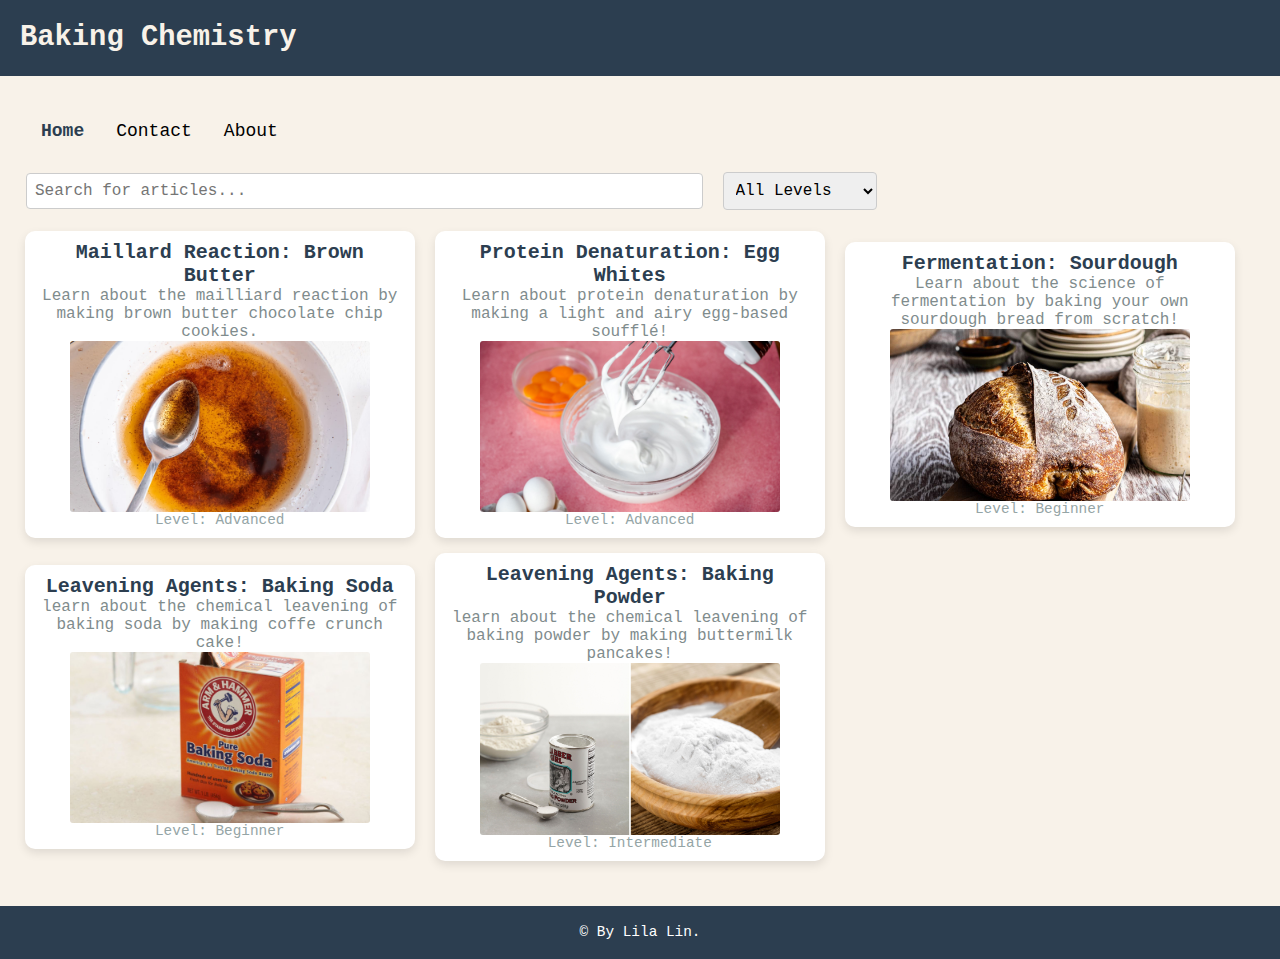
<file: index.html>
<!doctype html>
<html lang="en">
  <head>
    <meta charset="UTF-8" />
    <meta name="viewport" content="width=device-width, initial-scale=1.0" />
    <title>Baking Chemistry Educational Site</title>
    <link rel="stylesheet" href="bakingchem/styles/style.css" />
  </head>
  <body>
    <header>
      <div class="logo">
        <h1>Baking Chemistry</h1>
      </div>
    </header>

    <main>
      <!-- The sidebar -->
      <div class="sidebar">
        <a class="active" href="index.html">Home</a>
        <a href="">Contact</a>
        <a href="bakingchem/about.html">About</a>
      </div>
      <nav>
        <input
          type="text"
          id="search-bar"
          class="search"
          placeholder="Search for articles..."
        />
        <select id="level-filter" class="search">
          <option value="all">All Levels</option>
          <option value="beginner">Beginner</option>
          <option value="intermediate">Intermediate</option>
          <option value="advanced">Advanced</option>
        </select>
      </nav>
      <section class="articles">
        <!-- First Article -->

        <a href="bakingchem/maillard.html">
          <div class="article" data-level="advanced">
            <button class="article-button">
              <h2>Maillard Reaction: Brown Butter</h2>
              <p class="summary">
                Learn about the mailliard reaction by making brown butter
                chocolate chip cookies.
              </p>
              <img
                src="bakingchem/images/brownbutter.jpg"
                alt="baking"
                class="article-image"
              />
              <p class="level">Level: Advanced</p>
            </button>
          </div>
        </a>

        <a href="bakingchem/denature.html">
          <div class="article" data-level="advanced">
            <button class="article-button">
              <h2>Protein Denaturation: Egg Whites</h2>
              <p class="summary">
                Learn about protein denaturation by making a light and airy
                egg-based soufflé!
              </p>
              <img
                src="bakingchem/images/whipped.jpg"
                alt="baking"
                class="article-image"
              />
              <p class="level">Level: Advanced</p>
            </button>
          </div>
        </a>

        <a href="bakingchem/sourdough.html">
          <div class="article" data-level="beginner">
            <button class="article-button">
              <h2>Fermentation: Sourdough</h2>
              <p class="summary">
                Learn about the science of fermentation by baking your own
                sourdough bread from scratch!
              </p>
              <img
                src="bakingchem/images/sourdough.jpg"
                alt="baking"
                class="article-image"
              />
              <p class="level">Level: Beginner</p>
            </button>
          </div>
        </a>
        <!-- Second Article -->
        <a href="bakingchem/leavening.html">
          <div class="article" data-level="beginner">
            <button class="article-button">
              <h2>Leavening Agents: Baking Soda</h2>
              <p class="summary">
                learn about the chemical leavening of baking soda by making
                coffe crunch cake!
              </p>
              <img src="bakingchem/images/soda.jpg" alt="baking" class="article-image" />
              <p class="level">Level: Beginner</p>
            </button>
          </div>
        </a>

        <!-- Third Article -->
        <a href="bakingchem/powder.html">
          <div class="article" data-level="intermediate">
            <button class="article-button">
              <h2>Leavening Agents: Baking Powder</h2>
              <p class="summary">
                learn about the chemical leavening of baking powder by making
                buttermilk pancakes!
              </p>
              <img src="bakingchem/images/powder.jpg" alt="baking" class="article-image" />
              <p class="level">Level: Intermediate</p>
            </button>
          </div>
        </a>
      </section>
    </main>

    <footer>
      <p>&copy; By Lila Lin.</p>
    </footer>

    <script src="scripts/index.js"></script>
  </body>
</html>
</file>
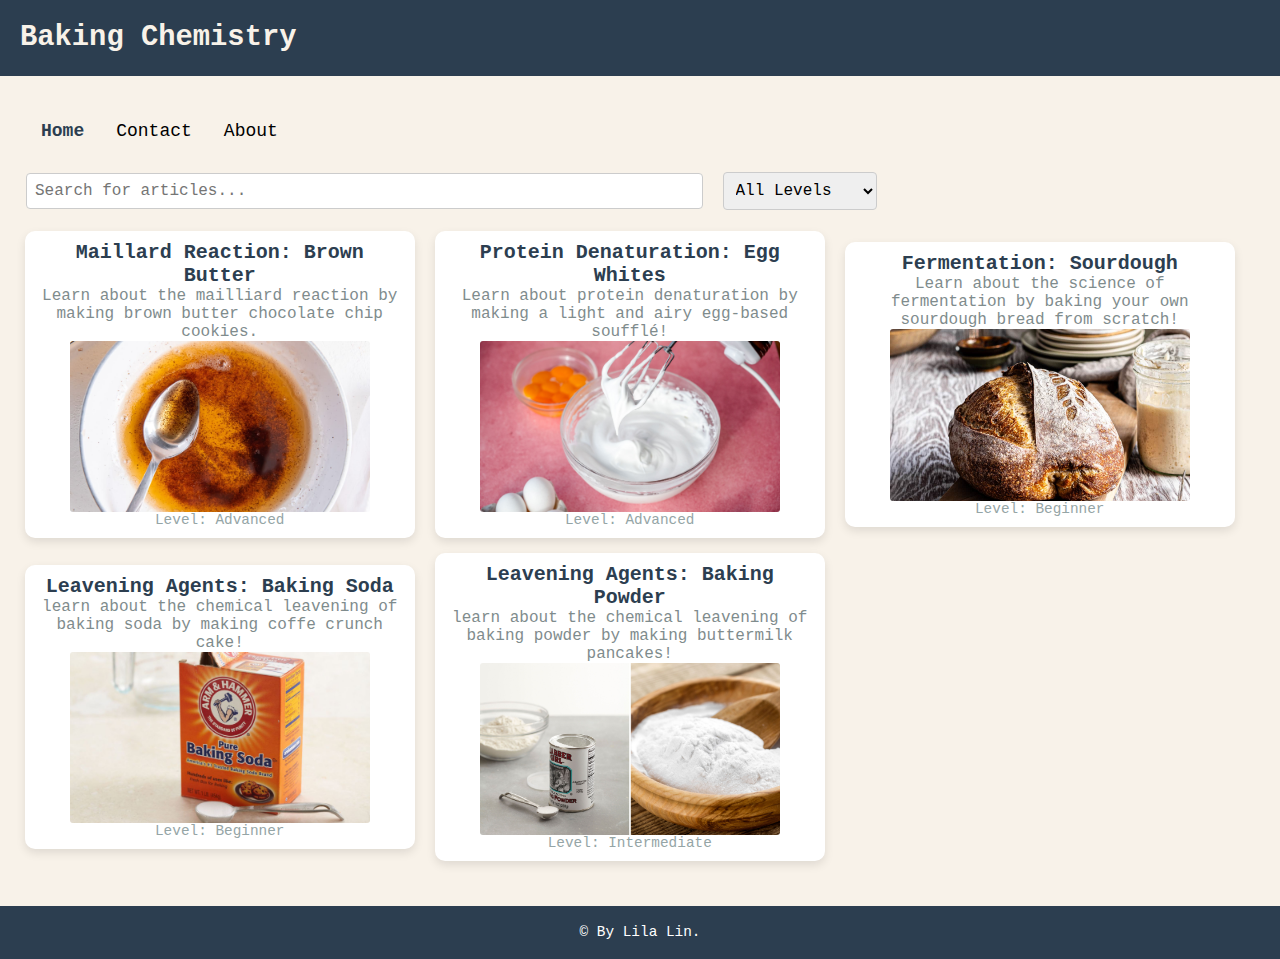
<file: baking chem/index.html>
<!doctype html>
<html lang="en">
  <head>
    <meta charset="UTF-8" />
    <meta name="viewport" content="width=device-width, initial-scale=1.0" />
    <title>Baking Chemistry Educational Site</title>
    <link rel="stylesheet" href="styles/style.css" />
  </head>
  <body>
    <header>
      <div class="logo">
        <h1>Baking Chemistry</h1>
      </div>
    </header>

    <main>
      <!-- The sidebar -->
      <div class="sidebar">
        <a class="active" href="index.html">Home</a>
        <a href="">Contact</a>
        <a href="about.html">About</a>
      </div>
      <nav>
        <input
          type="text"
          id="search-bar"
          class="search"
          placeholder="Search for articles..."
        />
        <select id="level-filter" class="search">
          <option value="all">All Levels</option>
          <option value="beginner">Beginner</option>
          <option value="intermediate">Intermediate</option>
          <option value="advanced">Advanced</option>
        </select>
      </nav>
      <section class="articles">
        <!-- First Article -->

        <a href="maillard.html">
          <div class="article" data-level="advanced">
            <button class="article-button">
              <h2>Maillard Reaction: Brown Butter</h2>
              <p class="summary">
                Learn about the mailliard reaction by making brown butter
                chocolate chip cookies.
              </p>
              <img
                src="images/brownbutter.jpg"
                alt="baking"
                class="article-image"
              />
              <p class="level">Level: Advanced</p>
            </button>
          </div>
        </a>

        <a href="denature.html">
          <div class="article" data-level="advanced">
            <button class="article-button">
              <h2>Protein Denaturation: Egg Whites</h2>
              <p class="summary">
                Learn about protein denaturation by making a light and airy
                egg-based soufflé!
              </p>
              <img
                src="images/whipped.jpg"
                alt="baking"
                class="article-image"
              />
              <p class="level">Level: Advanced</p>
            </button>
          </div>
        </a>

        <a href="sourdough.html">
          <div class="article" data-level="beginner">
            <button class="article-button">
              <h2>Fermentation: Sourdough</h2>
              <p class="summary">
                Learn about the science of fermentation by baking your own
                sourdough bread from scratch!
              </p>
              <img
                src="images/sourdough.jpg"
                alt="baking"
                class="article-image"
              />
              <p class="level">Level: Beginner</p>
            </button>
          </div>
        </a>
        <!-- Second Article -->
        <a href="leavening.html">
          <div class="article" data-level="beginner">
            <button class="article-button">
              <h2>Leavening Agents: Baking Soda</h2>
              <p class="summary">
                learn about the chemical leavening of baking soda by making
                coffe crunch cake!
              </p>
              <img src="images/soda.jpg" alt="baking" class="article-image" />
              <p class="level">Level: Beginner</p>
            </button>
          </div>
        </a>

        <!-- Third Article -->
        <a href="powder.html">
          <div class="article" data-level="intermediate">
            <button class="article-button">
              <h2>Leavening Agents: Baking Powder</h2>
              <p class="summary">
                learn about the chemical leavening of baking powder by making
                buttermilk pancakes!
              </p>
              <img src="images/powder.jpg" alt="baking" class="article-image" />
              <p class="level">Level: Intermediate</p>
            </button>
          </div>
        </a>
      </section>
    </main>

    <footer>
      <p>&copy; By Lila Lin.</p>
    </footer>

    <script src="scripts/index.js"></script>
  </body>
</html>
</file>
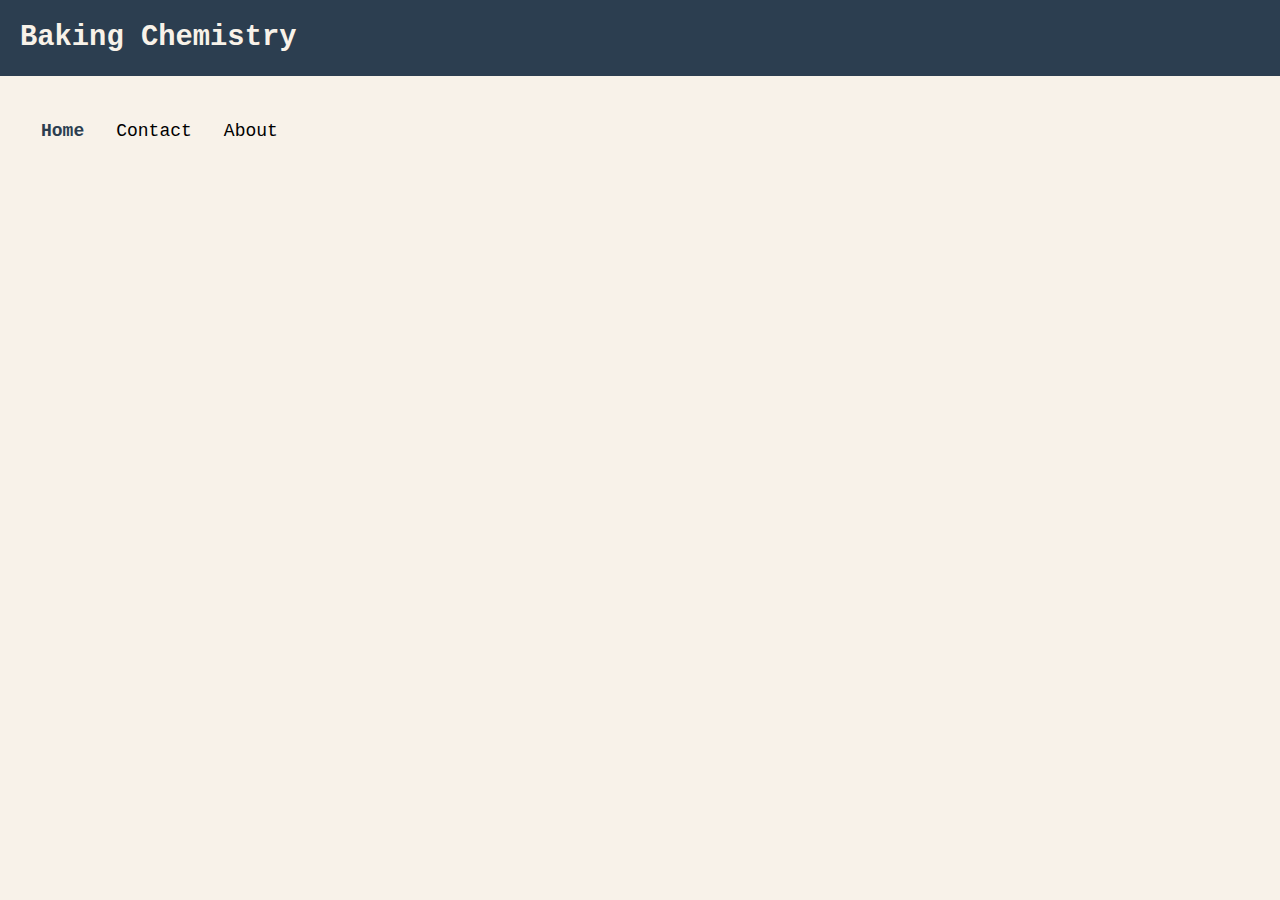
<file: about.html>
<!doctype html>
<html lang="en">
  <head>
    <meta charset="UTF-8" />
    <meta name="viewport" content="width=device-width, initial-scale=1.0" />
    <title>Baking Chemistry Educational Site</title>
    <link rel="stylesheet" href="styles/style.css" />
  </head>
  <body>
    <header>
        <div class="logo">
          <h1>Baking Chemistry</h1>
        </div>
      </header>
  
      <main>
        <!-- The sidebar -->
        <div class="sidebar">
          <a class="active" href="index.html">Home</a>
          <a href="#contact">Contact</a>
          <a href="about.html">About</a>
        </div>
  </body>
</html>
</file>
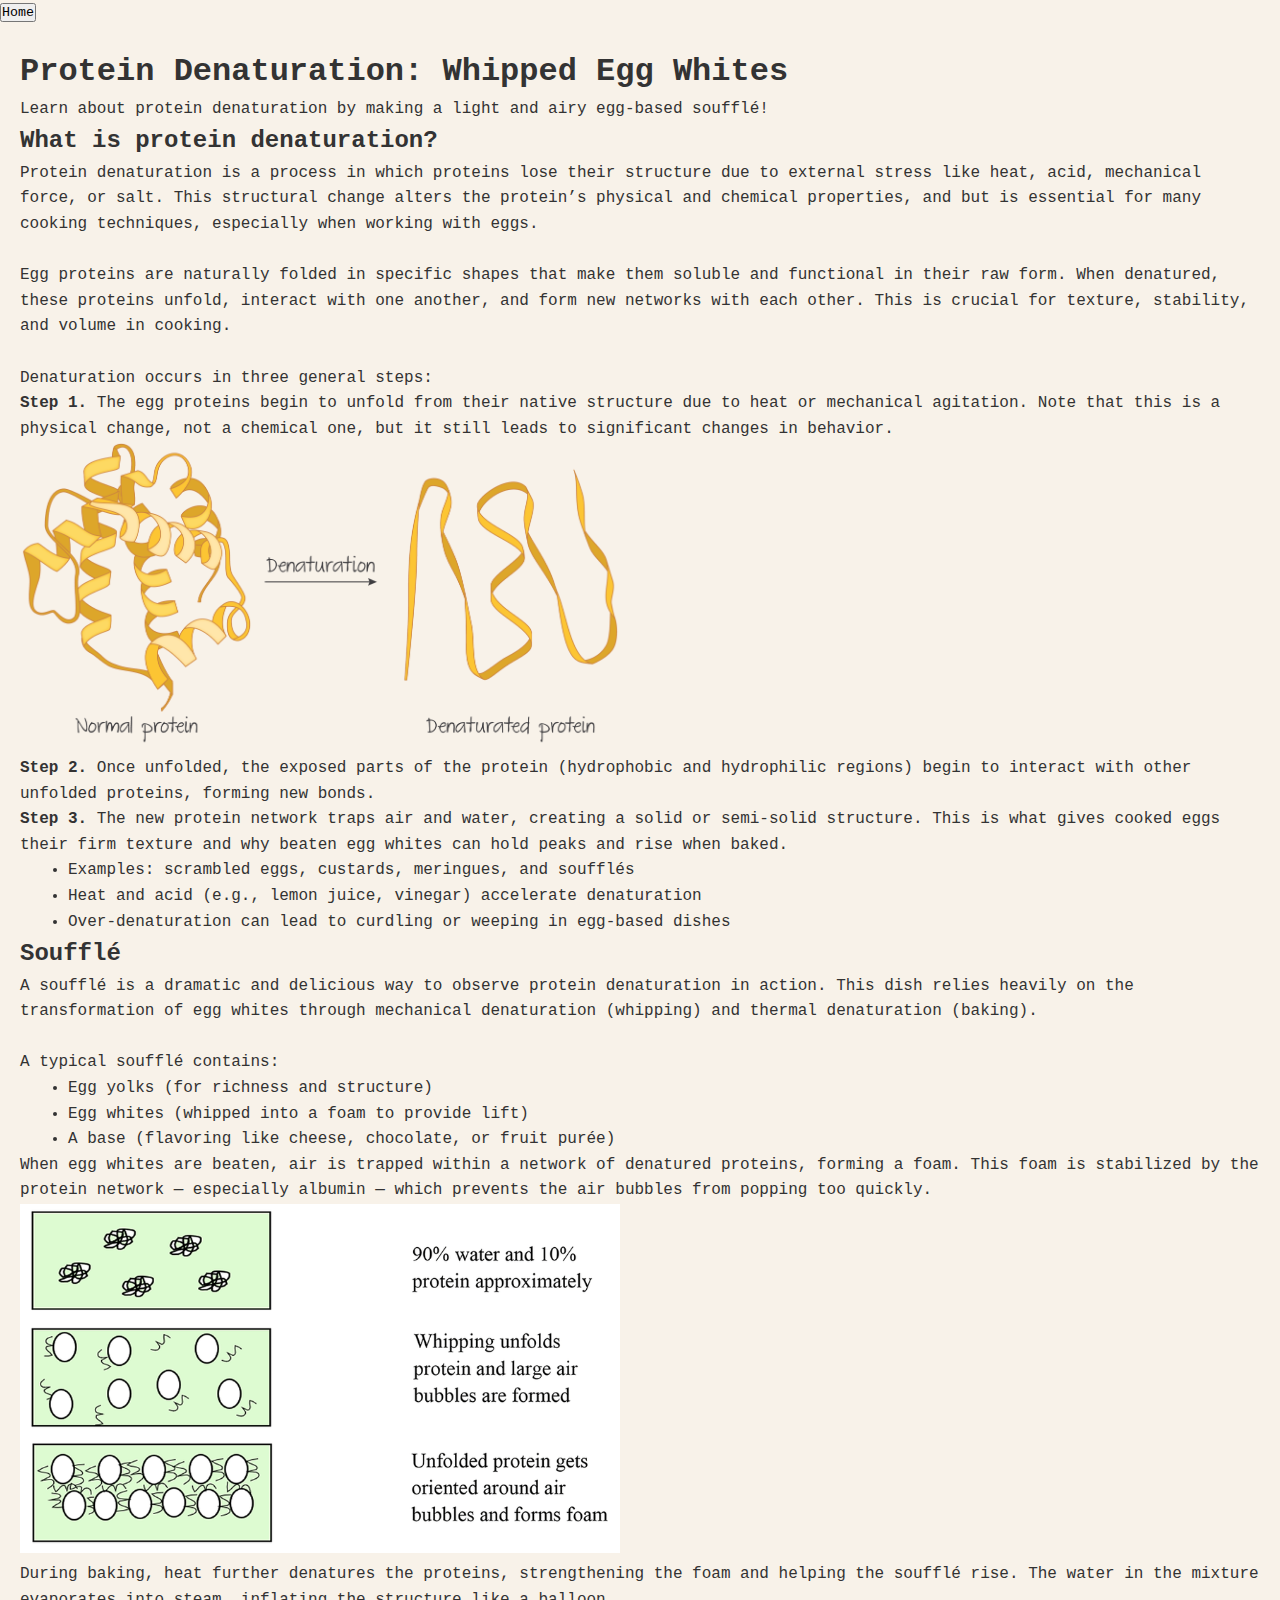
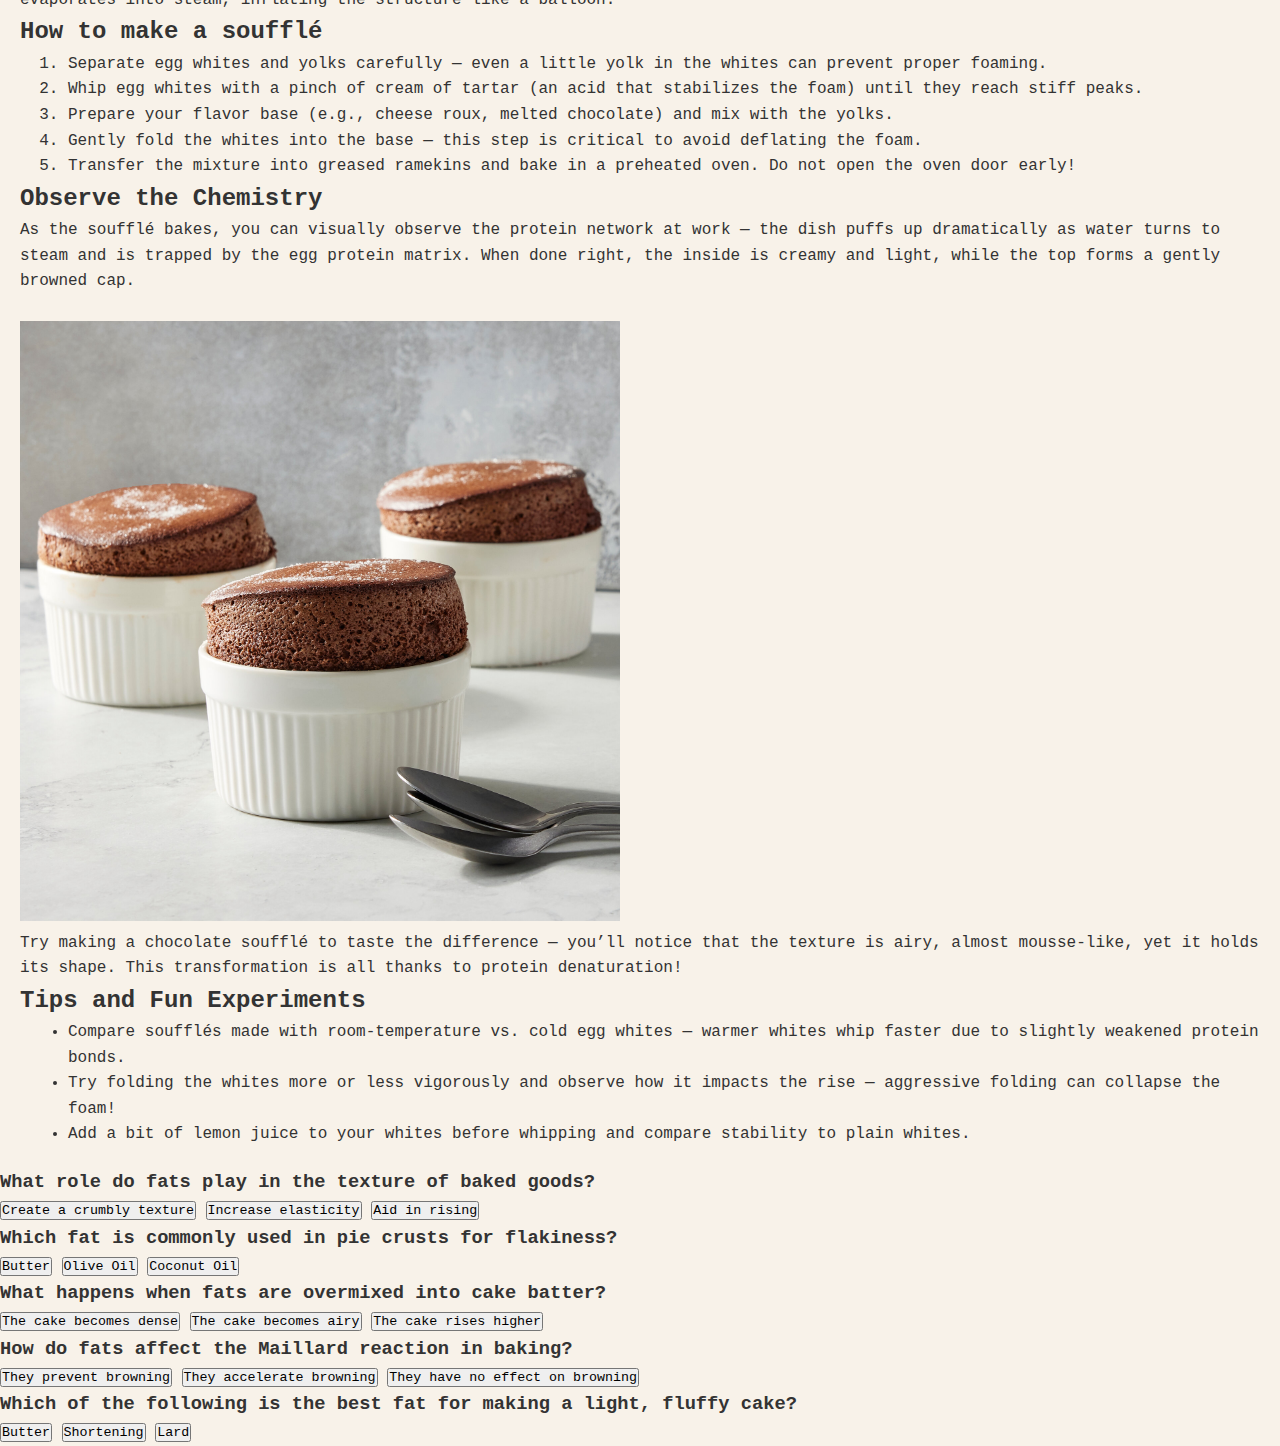
<file: denature.html>
<!doctype html>
<html lang="en">
  <head>
    <meta charset="UTF-8" />
    <meta name="viewport" content="width=device-width, initial-scale=1.0" />
    <title>Interactive Quiz</title>
    <link rel="stylesheet" href="styles/style.css" />
    <script src="scripts/main.js"></script>
  </head>
  <body>
    <div id="sidebar">
      <a href="index.html">
        <button id="home-button">Home</button>
      </a>
    </div>
    <div id="leavening-agents">
        <h1>Protein Denaturation: Whipped Egg Whites</h1>
        <p>
          Learn about protein denaturation by making a light and airy egg-based soufflé!
        </p>
      
        <h2>What is protein denaturation?</h2>
        <p>
          Protein denaturation is a process in which proteins lose their structure due to external stress like heat, acid, mechanical force, or salt. This structural change alters the protein’s physical and chemical properties, and but is essential for many cooking techniques, especially when working with eggs.
          <br /><br />
          Egg proteins are naturally folded in specific shapes that make them soluble and functional in their raw form. When denatured, these proteins unfold, interact with one another, and form new networks with each other. This is crucial for texture, stability, and volume in cooking.
          <br><br>
          Denaturation occurs in three general steps:
          <br /><strong>Step 1.</strong>
          The egg proteins begin to unfold from their native structure due to heat or mechanical agitation. Note that this is a physical change, not a chemical one, but it still leads to significant changes in behavior.
          <br><img src="images/denatured.png" alt="egg protein unfolding" class="article-image" width="600"  />
          <br /><strong>Step 2.</strong>
          Once unfolded, the exposed parts of the protein (hydrophobic and hydrophilic regions) begin to interact with other unfolded proteins, forming new bonds.
          <br /><strong>Step 3.</strong>
          The new protein network traps air and water, creating a solid or semi-solid structure. This is what gives cooked eggs their firm texture and why beaten egg whites can hold peaks and rise when baked.
          <br /><ul>
            <li>Examples: scrambled eggs, custards, meringues, and soufflés</li>
            <li>Heat and acid (e.g., lemon juice, vinegar) accelerate denaturation</li>
            <li>Over-denaturation can lead to curdling or weeping in egg-based dishes</li>
          </ul>
        </p>
     
      
      <div id="background-info">
        <h2>Soufflé</h2>
        <p>
          A soufflé is a dramatic and delicious way to observe protein denaturation in action. This dish relies heavily on the transformation of egg whites through mechanical denaturation (whipping) and thermal denaturation (baking).
          <br /><br />
          A typical soufflé contains:
          <ul>
            <li>Egg yolks (for richness and structure)</li>
            <li>Egg whites (whipped into a foam to provide lift)</li>
            <li>A base (flavoring like cheese, chocolate, or fruit purée)</li>
          </ul>
      
          When egg whites are beaten, air is trapped within a network of denatured proteins, forming a foam. This foam is stabilized by the protein network — especially albumin — which prevents the air bubbles from popping too quickly.
          <br /><img src="images/denature.png" alt="protein aggregation" class="article-image" width="600"/>
          <br />
          During baking, heat further denatures the proteins, strengthening the foam and helping the soufflé rise. The water in the mixture evaporates into steam, inflating the structure like a balloon.
        </p>

        <h2>How to make a soufflé</h2>
        <p>
          <ol type="1">
            <li>Separate egg whites and yolks carefully — even a little yolk in the whites can prevent proper foaming.</li>
            <li>Whip egg whites with a pinch of cream of tartar (an acid that stabilizes the foam) until they reach stiff peaks.</li>
            <li>Prepare your flavor base (e.g., cheese roux, melted chocolate) and mix with the yolks.</li>
            <li>Gently fold the whites into the base — this step is critical to avoid deflating the foam.</li>
            <li>Transfer the mixture into greased ramekins and bake in a preheated oven. Do not open the oven door early!</li>
          </ol>
        </p>
      
        <h2>Observe the Chemistry</h2>
        <p>
          As the soufflé bakes, you can visually observe the protein network at work — the dish puffs up dramatically as water turns to steam and is trapped by the egg protein matrix. When done right, the inside is creamy and light, while the top forms a gently browned cap. 
          <br /><br />
         <img src="images/souffle.jpg" alt="protein aggregation" class="article-image" width="600"/>
          <br>
          Try making a chocolate soufflé to taste the difference — you’ll notice that the texture is airy, almost mousse-like, yet it holds its shape. This transformation is all thanks to protein denaturation!
        </p>
      
        <h2>Tips and Fun Experiments</h2>
        <ul>
          <li>Compare soufflés made with room-temperature vs. cold egg whites — warmer whites whip faster due to slightly weakened protein bonds.</li>
          <li>Try folding the whites more or less vigorously and observe how it impacts the rise — aggressive folding can collapse the foam!</li>
          <li>Add a bit of lemon juice to your whites before whipping and compare stability to plain whites.</li>
        </ul>
      </div>
    </div>
      

    <div id="quiz-container"></div>
    <div id="feedback-container" style="display: none">
      <p id="feedback-text"></p>
    </div>
    <div id="results" style="display: none">
      <p>Your score: <span id="score"></span></p>
      <button id="retry-button">Retry</button>
    </div>

    <!-- Inside your HTML file -->
    <script id="quiz-data" type="application/json">
        [
        {
          "question": "What role do fats play in the texture of baked goods?",
          "options": ["Create a crumbly texture", "Increase elasticity", "Aid in rising"],
          "correctAnswer": "Create a crumbly texture"
        },
        {
          "question": "Which fat is commonly used in pie crusts for flakiness?",
          "options": ["Butter", "Olive Oil", "Coconut Oil"],
          "correctAnswer": "Butter"
        },
        {
          "question": "What happens when fats are overmixed into cake batter?",
          "options": ["The cake becomes dense", "The cake becomes airy", "The cake rises higher"],
          "correctAnswer": "The cake becomes dense"
        },
        {
          "question": "How do fats affect the Maillard reaction in baking?",
          "options": ["They prevent browning", "They accelerate browning", "They have no effect on browning"],
          "correctAnswer": "They accelerate browning"
        },
        {
          "question": "Which of the following is the best fat for making a light, fluffy cake?",
          "options": ["Butter", "Shortening", "Lard"],
          "correctAnswer": "Butter"
        }
      ]
      
    </script>
  </body>
</html>
</file>
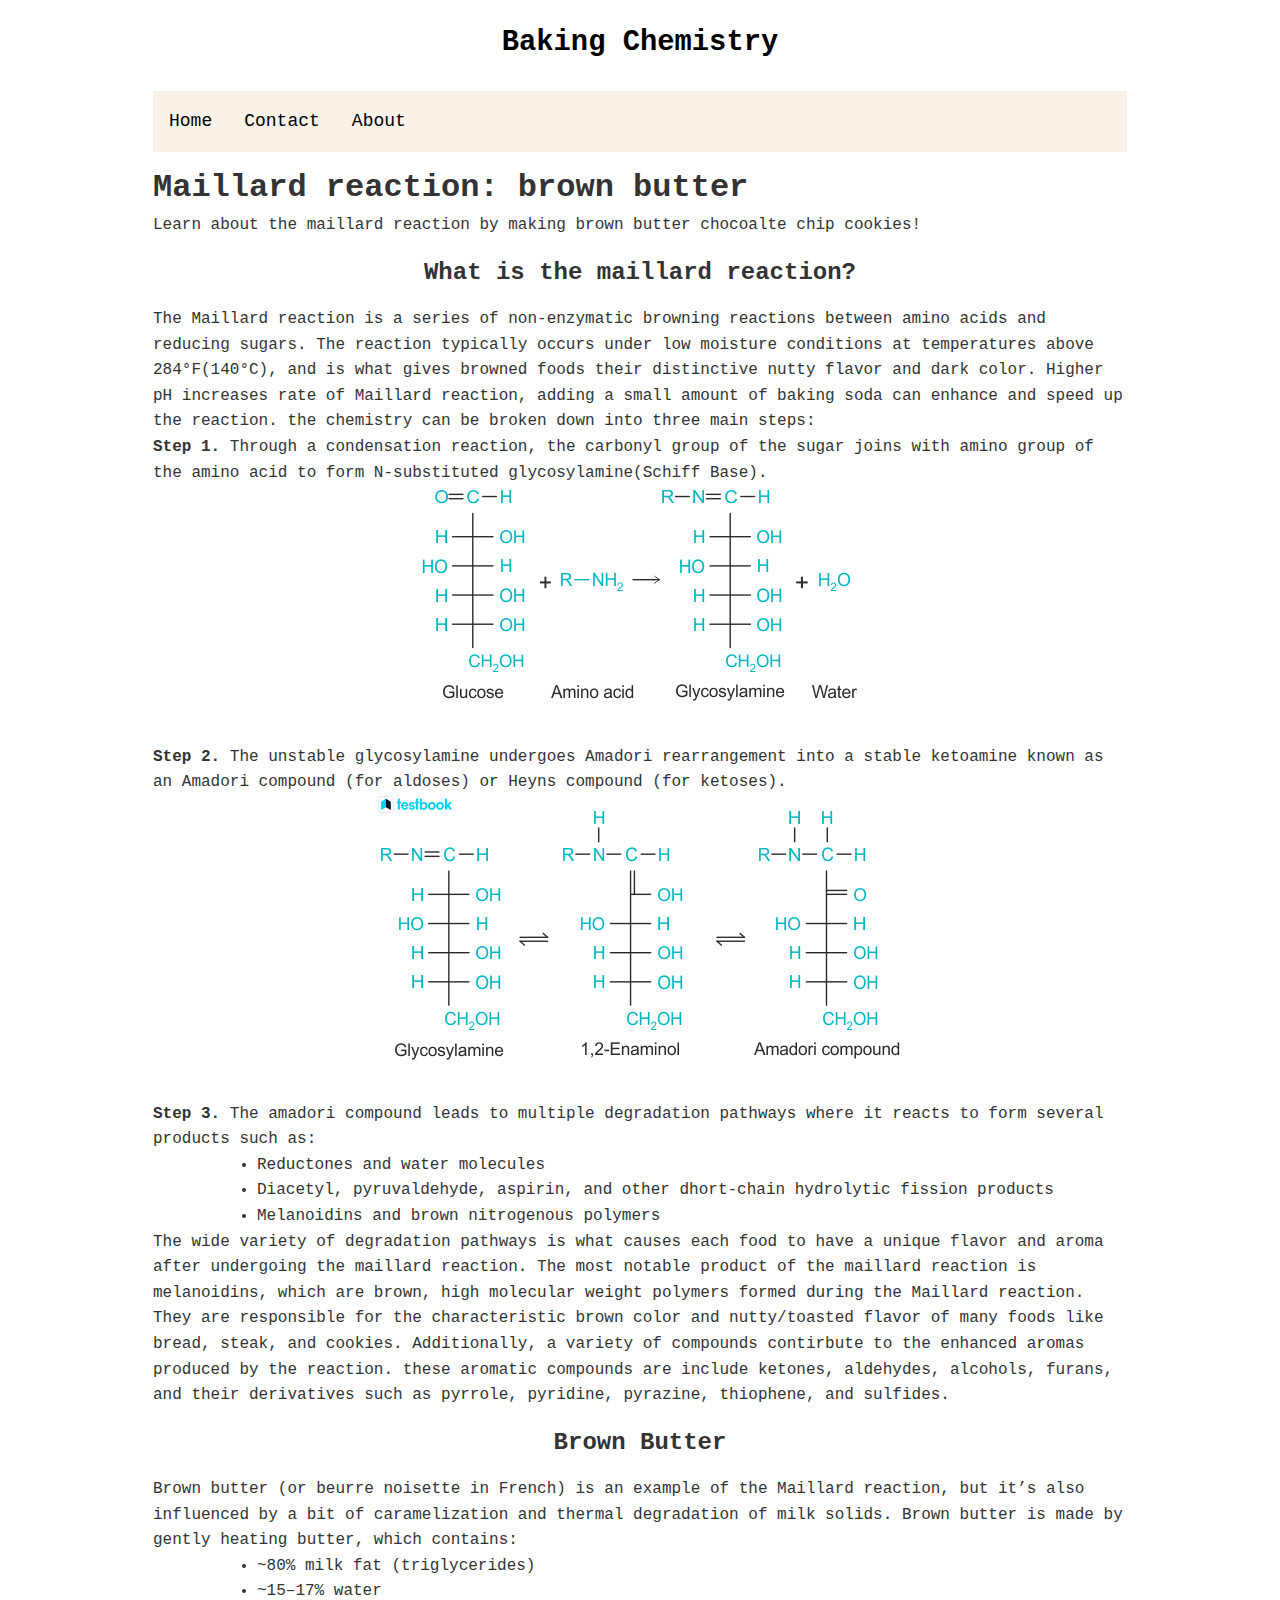
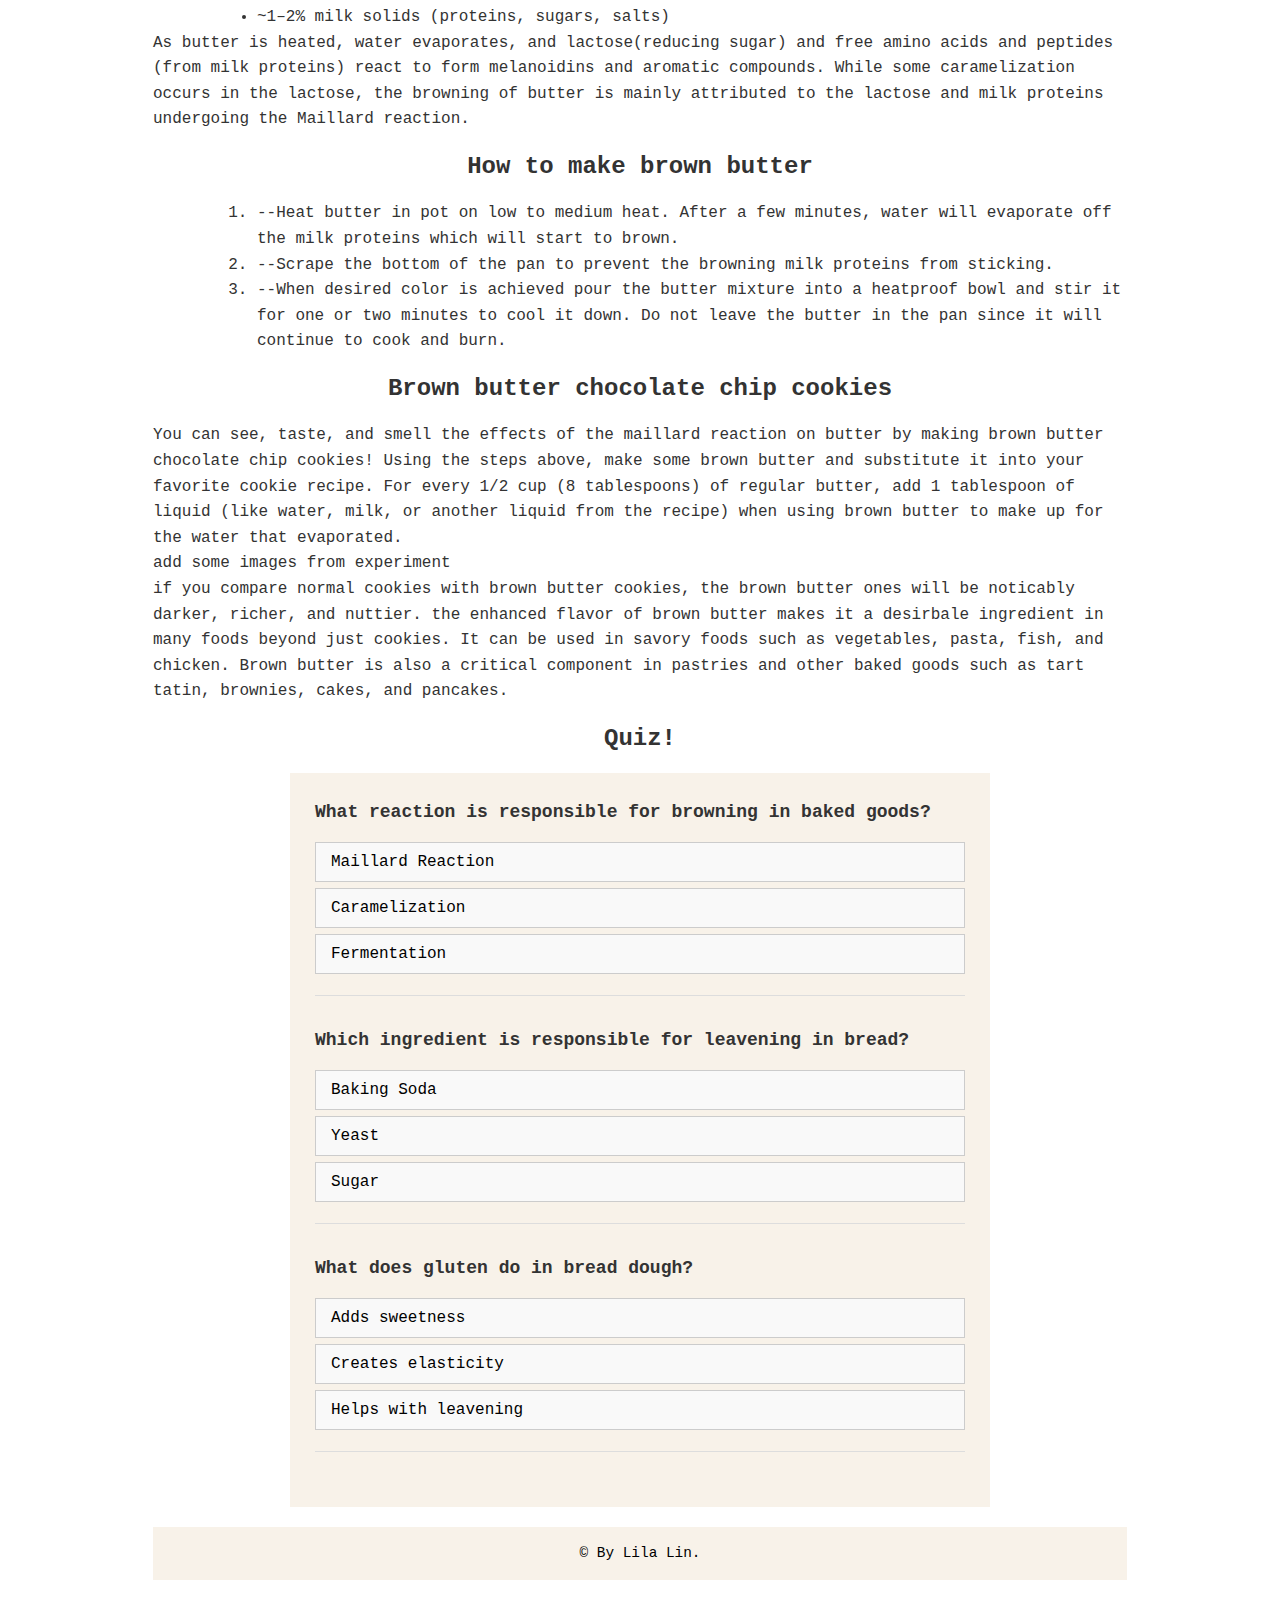
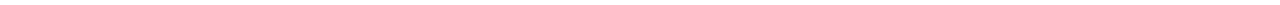
<file: maillard.html>
<!doctype html>
<html lang="en">
  <head>
    <meta charset="UTF-8" />
    <meta name="viewport" content="width=device-width, initial-scale=1.0" />
    <title>Interactive Quiz</title>
    <link rel="stylesheet" href="styles/article.css" />
    <script src="scripts/main.js"></script>
  </head>
  <header>
    <div class="logo">
      <h1>Baking Chemistry</h1>
    </div>
  </header>

  <main>
    <!-- The sidebar -->
    <div class="sidebar">
      <a class="active" href="index.html">Home</a>
      <a href="">Contact</a>
      <a href="about.html">About</a>
    </div>
    <div id="leavening-agents">
      <h1>Maillard reaction: brown butter</h1>
      <p>
        Learn about the maillard reaction by making brown butter chocoalte chip
        cookies!
      </p>
      <h2>What is the maillard reaction?</h2>
      <p>
        The Maillard reaction is a series of non-enzymatic browning reactions
        between amino acids and reducing sugars. The reaction typically occurs
        under low moisture conditions at temperatures above 284°F(140°C), and is
        what gives browned foods their distinctive nutty flavor and dark color. 
        Higher pH increases rate of Maillard reaction, adding a small amount of baking soda can enhance and speed up the reaction.          
        the chemistry can be broken down into three main steps:
        <br /><strong>Step 1.</strong>
      
        Through a condensation reaction, the carbonyl group of the sugar joins
        with amino group of the amino acid to form N-substituted
        glycosylamine(Schiff Base).
    <br>
      <img src="images/condensation.webp" alt="baking" class="article-image" />
      <br>
        <strong>Step 2.</strong>
        The unstable glycosylamine undergoes Amadori rearrangement into a stable
        ketoamine known as an Amadori compound (for aldoses) or Heyns compound
        (for ketoses). 
        <br>
        <img src="images/amadori.webp"alt="baking" class="article-image"/>
    <br>
      <strong>Step 3.</strong> The amadori compound leads to multiple degradation pathways where it reacts to form several products such as:
      <ul>
<li>Reductones and water molecules</li>
<li>Diacetyl, pyruvaldehyde, aspirin, and other dhort-chain hydrolytic fission products</li>
<li>Melanoidins and brown nitrogenous polymers</li>
      </ul> 
The wide variety of degradation pathways is what causes each food to have a unique flavor and aroma after undergoing the maillard reaction.
      The most notable product of the maillard reaction is melanoidins, which are brown, high molecular weight polymers formed during the Maillard reaction. They are responsible for the characteristic brown color and nutty/toasted flavor of many foods like bread, steak, and cookies. 
          Additionally, a variety of compounds contirbute to the enhanced aromas produced by the reaction. these aromatic compounds are include ketones, aldehydes, alcohols, furans, and their derivatives such as pyrrole, pyridine, pyrazine, thiophene, and sulfides. 
 </p>
    

      <h2>Brown Butter</h2>
      <p>Brown butter (or beurre noisette in French) is an example of the Maillard reaction, but it’s also influenced by a bit of caramelization and thermal degradation of milk solids.
        Brown butter is made by gently heating butter, which contains:
        <ul>
<li>~80% milk fat (triglycerides)</li>
<li>~15–17% water</li>
<li>~1–2% milk solids (proteins, sugars, salts)</li>
        </ul>

As butter is heated, water evaporates, and lactose(reducing sugar) and free amino acids and peptides (from milk proteins) react to form melanoidins and aromatic compounds.
 While some caramelization occurs in the lactose, the browning of butter is mainly attributed to the lactose and milk proteins undergoing the Maillard reaction. 
      </p>

      <h2>How to make brown butter</h2>
      <p>
<ol type="1">
<li>--Heat butter in pot on low to medium heat. After a few minutes, water will evaporate off the milk proteins which will start to brown.</li>

<li>--Scrape the bottom of the pan to prevent the browning milk proteins from sticking. </li>


<li>--When desired color is achieved pour the butter mixture into a heatproof bowl and stir it for one or two minutes to cool it down. Do not leave the butter in the pan since it will continue to cook and burn.</li>

</ol >
<h2>Brown butter chocolate chip cookies</h2>   
You can see, taste, and smell the effects of the maillard reaction on butter by making brown butter chocolate chip cookies!
Using the steps above, make some brown butter and substitute it into your favorite cookie recipe. For every 1/2 cup (8 tablespoons) of regular butter, add 1 tablespoon of liquid (like water, milk, or another liquid from the recipe) when using brown butter to make up for the water that evaporated. 
<br>
add some images from experiment
<br>
if you compare normal cookies with brown butter cookies, the brown butter ones will be noticably darker, richer, and nuttier. the enhanced flavor of brown butter makes it a desirbale ingredient in many foods beyond just cookies. It can be used in savory foods such as  vegetables, pasta, fish, and chicken. Brown butter is also a critical component in pastries and other baked goods such as tart tatin, brownies, cakes, and pancakes. 
 </p>
</div>
    <div id="quiz">
      <h2>Quiz!</h2>
    </div>

    <div id="quiz-container"></div>
    <div id="feedback-container" style="display: none">
      <p id="feedback-text"></p>
    </div>
    <div id="results" style="display: none">
      <p>Your score: <span id="score"></span></p>
      <button id="retry-button">Retry</button>
    </div>

    <!-- Inside your HTML file -->
    <script id="quiz-data" type="application/json">
      [
        {
          "question": "What reaction is responsible for browning in baked goods?",
          "options": ["Maillard Reaction", "Caramelization", "Fermentation"],
          "correctAnswer": "Maillard Reaction"
        },
        {
          "question": "Which ingredient is responsible for leavening in bread?",
          "options": ["Baking Soda", "Yeast", "Sugar"],
          "correctAnswer": "Yeast"
        },
        {
          "question": "What does gluten do in bread dough?",
          "options": [
            "Adds sweetness",
            "Creates elasticity",
            "Helps with leavening"
          ],
          "correctAnswer": "Creates elasticity"
        }
      ]
    </script>
  </body>
  <footer>
    <p>&copy; By Lila Lin.</p>
  </footer>

</html>
</file>
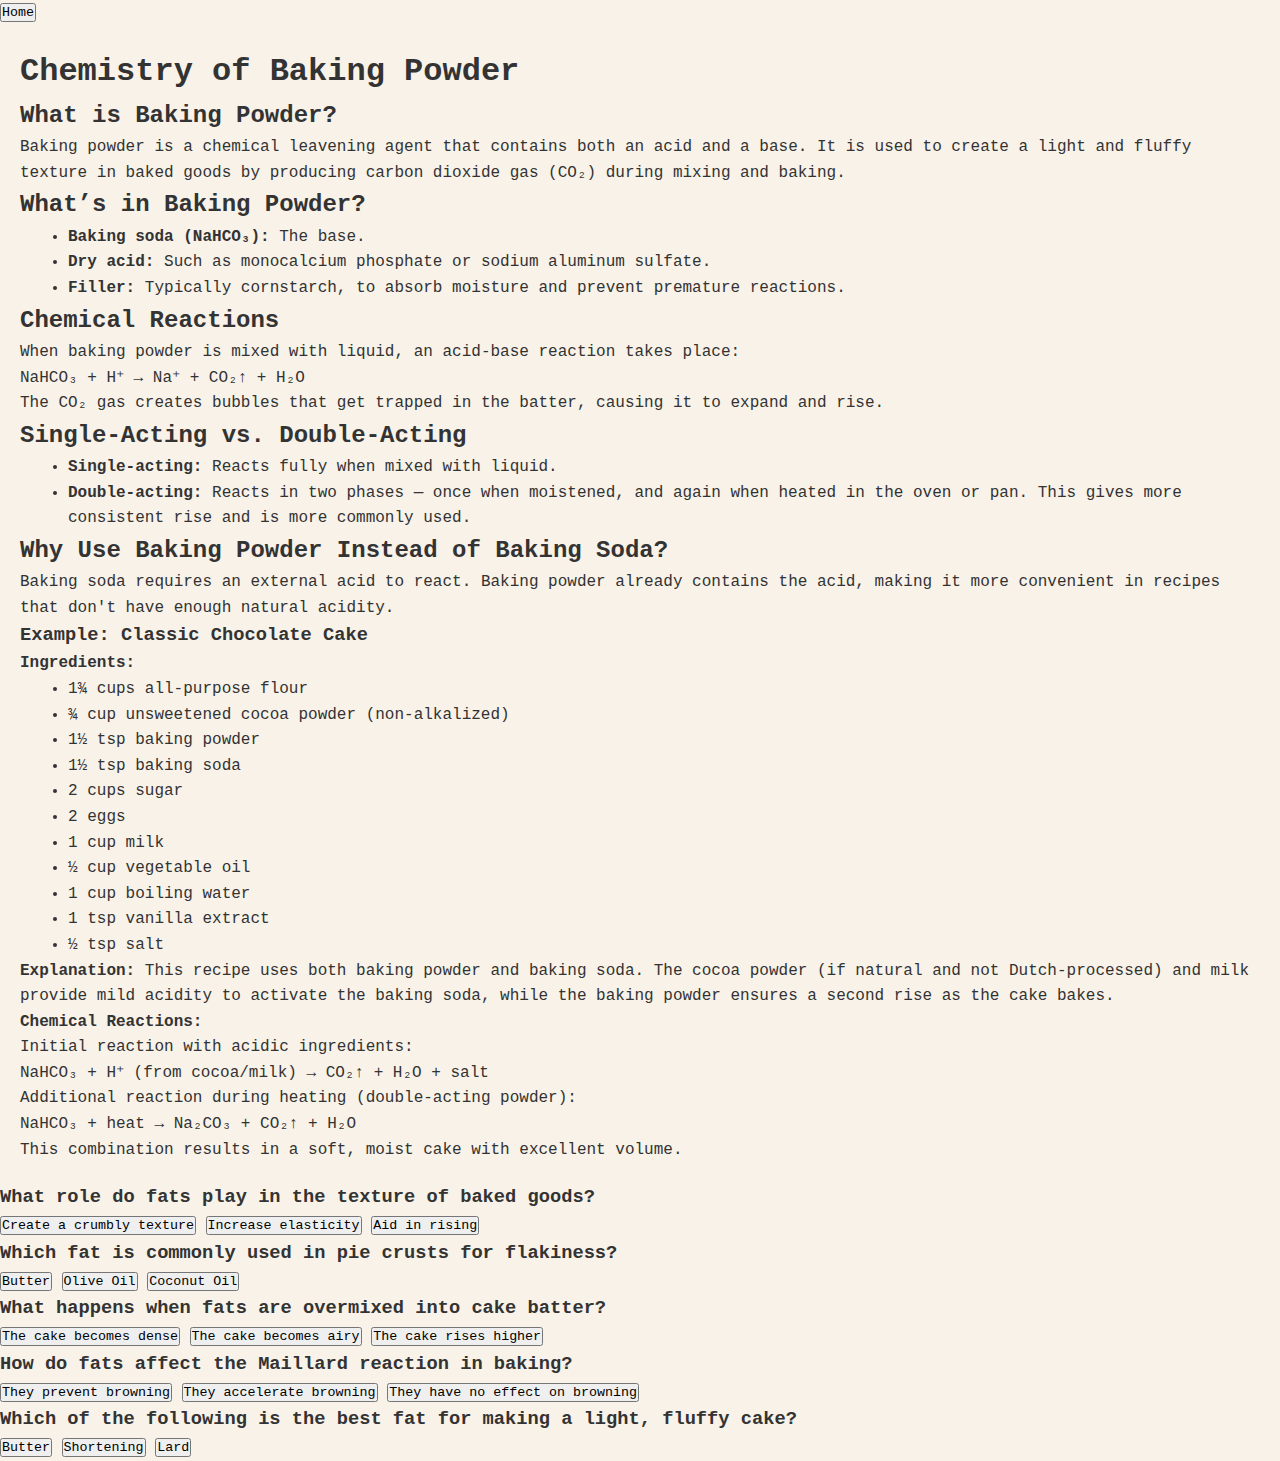
<file: powder.html>
<!doctype html>
<html lang="en">
  <head>
    <meta charset="UTF-8" />
    <meta name="viewport" content="width=device-width, initial-scale=1.0" />
    <title>Interactive Quiz</title>
    <link rel="stylesheet" href="styles/style.css" />
    <script src="scripts/main.js"></script>
  </head>
  <body>
    <div id="sidebar">
      <a href="index.html">
        <button id="home-button">Home</button>
      </a>
    </div>
    <div id="leavening-agents">
      <h1>Chemistry of Baking Powder</h1>

      <h2>What is Baking Powder?</h2>
      <p>
        Baking powder is a chemical leavening agent that contains both an acid
        and a base. It is used to create a light and fluffy texture in baked
        goods by producing carbon dioxide gas (CO₂) during mixing and baking.
      </p>

      <h2>What’s in Baking Powder?</h2>
      <ul>
        <li><strong>Baking soda (NaHCO₃):</strong> The base.</li>
        <li>
          <strong>Dry acid:</strong> Such as monocalcium phosphate or sodium
          aluminum sulfate.
        </li>
        <li>
          <strong>Filler:</strong> Typically cornstarch, to absorb moisture and
          prevent premature reactions.
        </li>
      </ul>

      <h2>Chemical Reactions</h2>
      <p>
        When baking powder is mixed with liquid, an acid-base reaction takes
        place:
      </p>
      <p><code>NaHCO₃ + H⁺ → Na⁺ + CO₂↑ + H₂O</code></p>
      <p>
        The CO₂ gas creates bubbles that get trapped in the batter, causing it
        to expand and rise.
      </p>

      <h2>Single-Acting vs. Double-Acting</h2>
      <ul>
        <li>
          <strong>Single-acting:</strong> Reacts fully when mixed with liquid.
        </li>
        <li>
          <strong>Double-acting:</strong> Reacts in two phases — once when
          moistened, and again when heated in the oven or pan. This gives more
          consistent rise and is more commonly used.
        </li>
      </ul>

      <h2>Why Use Baking Powder Instead of Baking Soda?</h2>
      <p>
        Baking soda requires an external acid to react. Baking powder already
        contains the acid, making it more convenient in recipes that don't have
        enough natural acidity.
      </p>

      <div class="recipe">
        <h3>Example: Classic Chocolate Cake</h3>
        <p><strong>Ingredients:</strong></p>
        <ul>
          <li>1¾ cups all-purpose flour</li>
          <li>¾ cup unsweetened cocoa powder (non-alkalized)</li>
          <li>1½ tsp baking powder</li>
          <li>1½ tsp baking soda</li>
          <li>2 cups sugar</li>
          <li>2 eggs</li>
          <li>1 cup milk</li>
          <li>½ cup vegetable oil</li>
          <li>1 cup boiling water</li>
          <li>1 tsp vanilla extract</li>
          <li>½ tsp salt</li>
        </ul>

        <p>
          <strong>Explanation:</strong> This recipe uses both baking powder and
          baking soda. The cocoa powder (if natural and not Dutch-processed) and
          milk provide mild acidity to activate the baking soda, while the
          baking powder ensures a second rise as the cake bakes.
        </p>

        <p><strong>Chemical Reactions:</strong></p>
        <p>
          Initial reaction with acidic ingredients:
          <br /><code>NaHCO₃ + H⁺ (from cocoa/milk) → CO₂↑ + H₂O + salt</code>
        </p>
        <p>
          Additional reaction during heating (double-acting powder):
          <br /><code>NaHCO₃ + heat → Na₂CO₃ + CO₂↑ + H₂O</code>
        </p>
        <p>
          This combination results in a soft, moist cake with excellent volume.
        </p>
      </div>
    </div>

    <div id="quiz-container"></div>
    <div id="feedback-container" style="display: none">
      <p id="feedback-text"></p>
    </div>
    <div id="results" style="display: none">
      <p>Your score: <span id="score"></span></p>
      <button id="retry-button">Retry</button>
    </div>

    <!-- Inside your HTML file -->
    <script id="quiz-data" type="application/json">
      [
        {
          "question": "What role do fats play in the texture of baked goods?",
          "options": [
            "Create a crumbly texture",
            "Increase elasticity",
            "Aid in rising"
          ],
          "correctAnswer": "Create a crumbly texture"
        },
        {
          "question": "Which fat is commonly used in pie crusts for flakiness?",
          "options": ["Butter", "Olive Oil", "Coconut Oil"],
          "correctAnswer": "Butter"
        },
        {
          "question": "What happens when fats are overmixed into cake batter?",
          "options": [
            "The cake becomes dense",
            "The cake becomes airy",
            "The cake rises higher"
          ],
          "correctAnswer": "The cake becomes dense"
        },
        {
          "question": "How do fats affect the Maillard reaction in baking?",
          "options": [
            "They prevent browning",
            "They accelerate browning",
            "They have no effect on browning"
          ],
          "correctAnswer": "They accelerate browning"
        },
        {
          "question": "Which of the following is the best fat for making a light, fluffy cake?",
          "options": ["Butter", "Shortening", "Lard"],
          "correctAnswer": "Butter"
        }
      ]
    </script>
  </body>
</html>
</file>
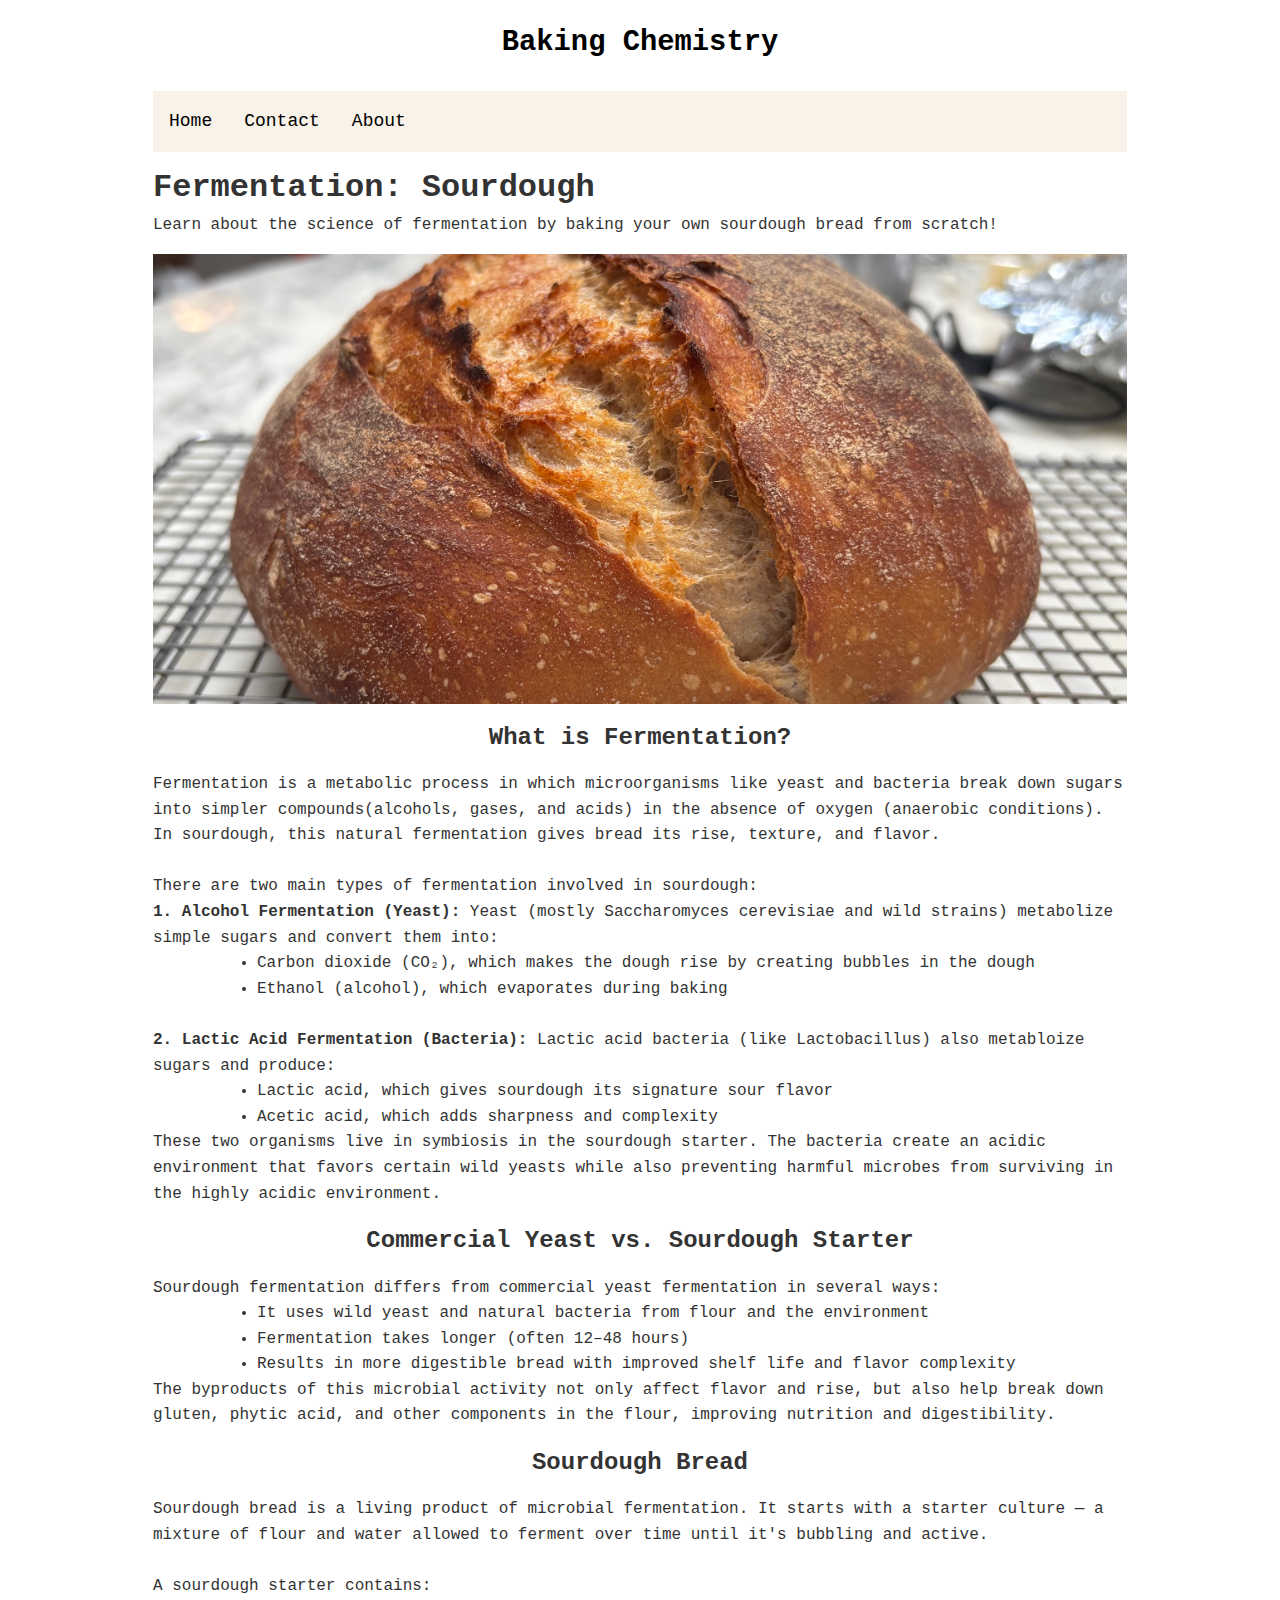
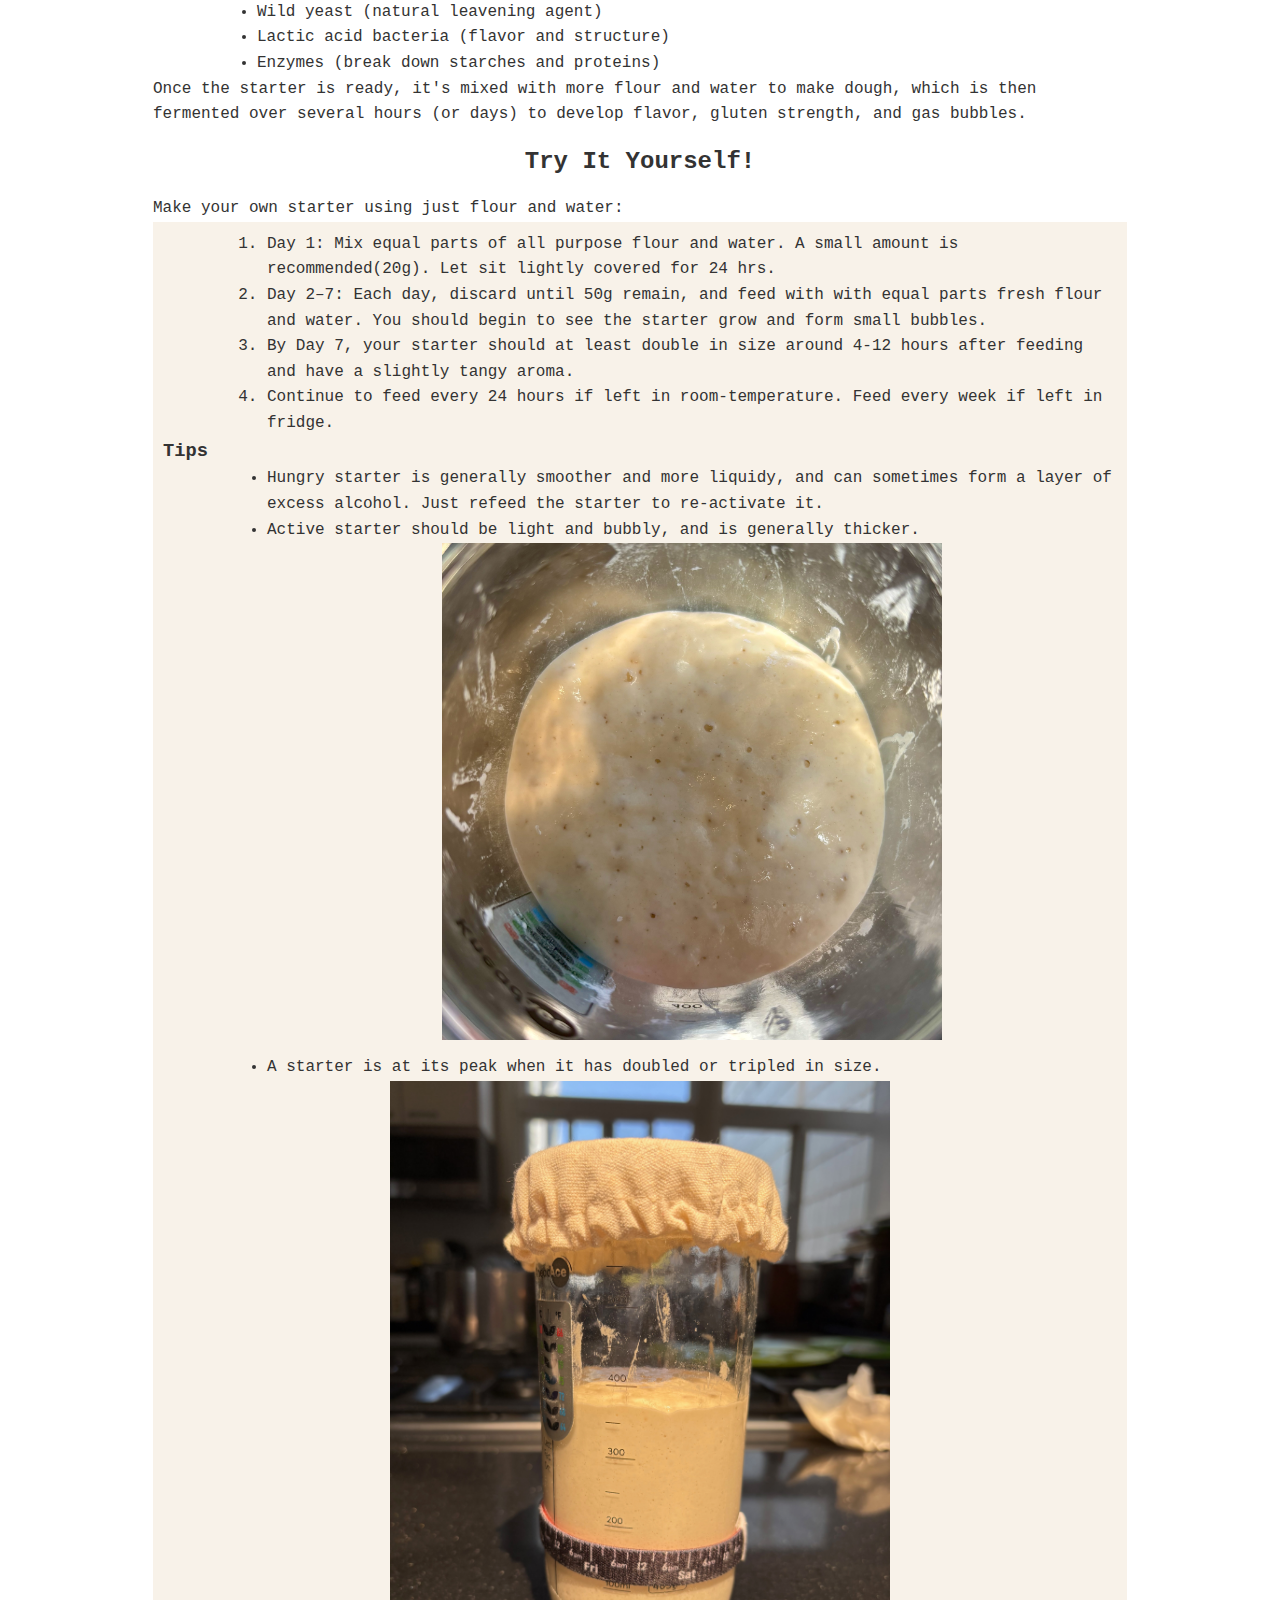
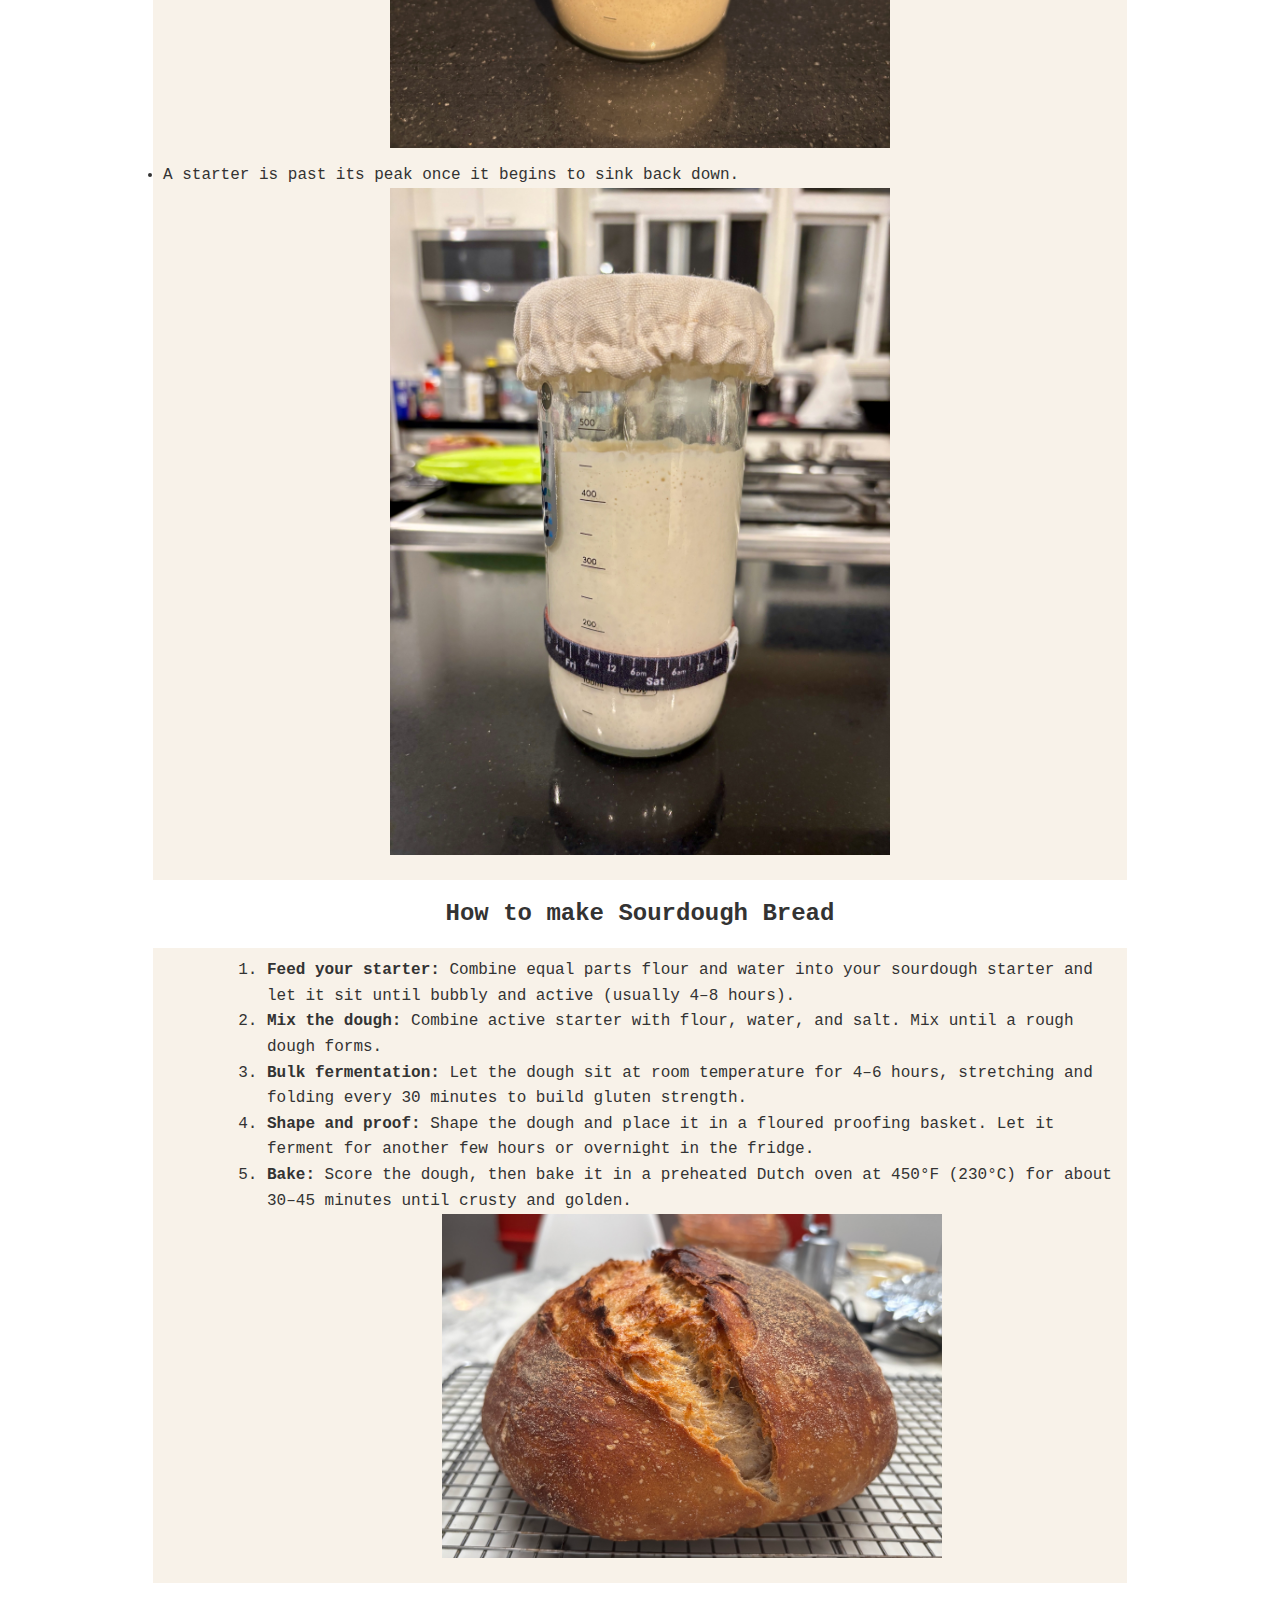
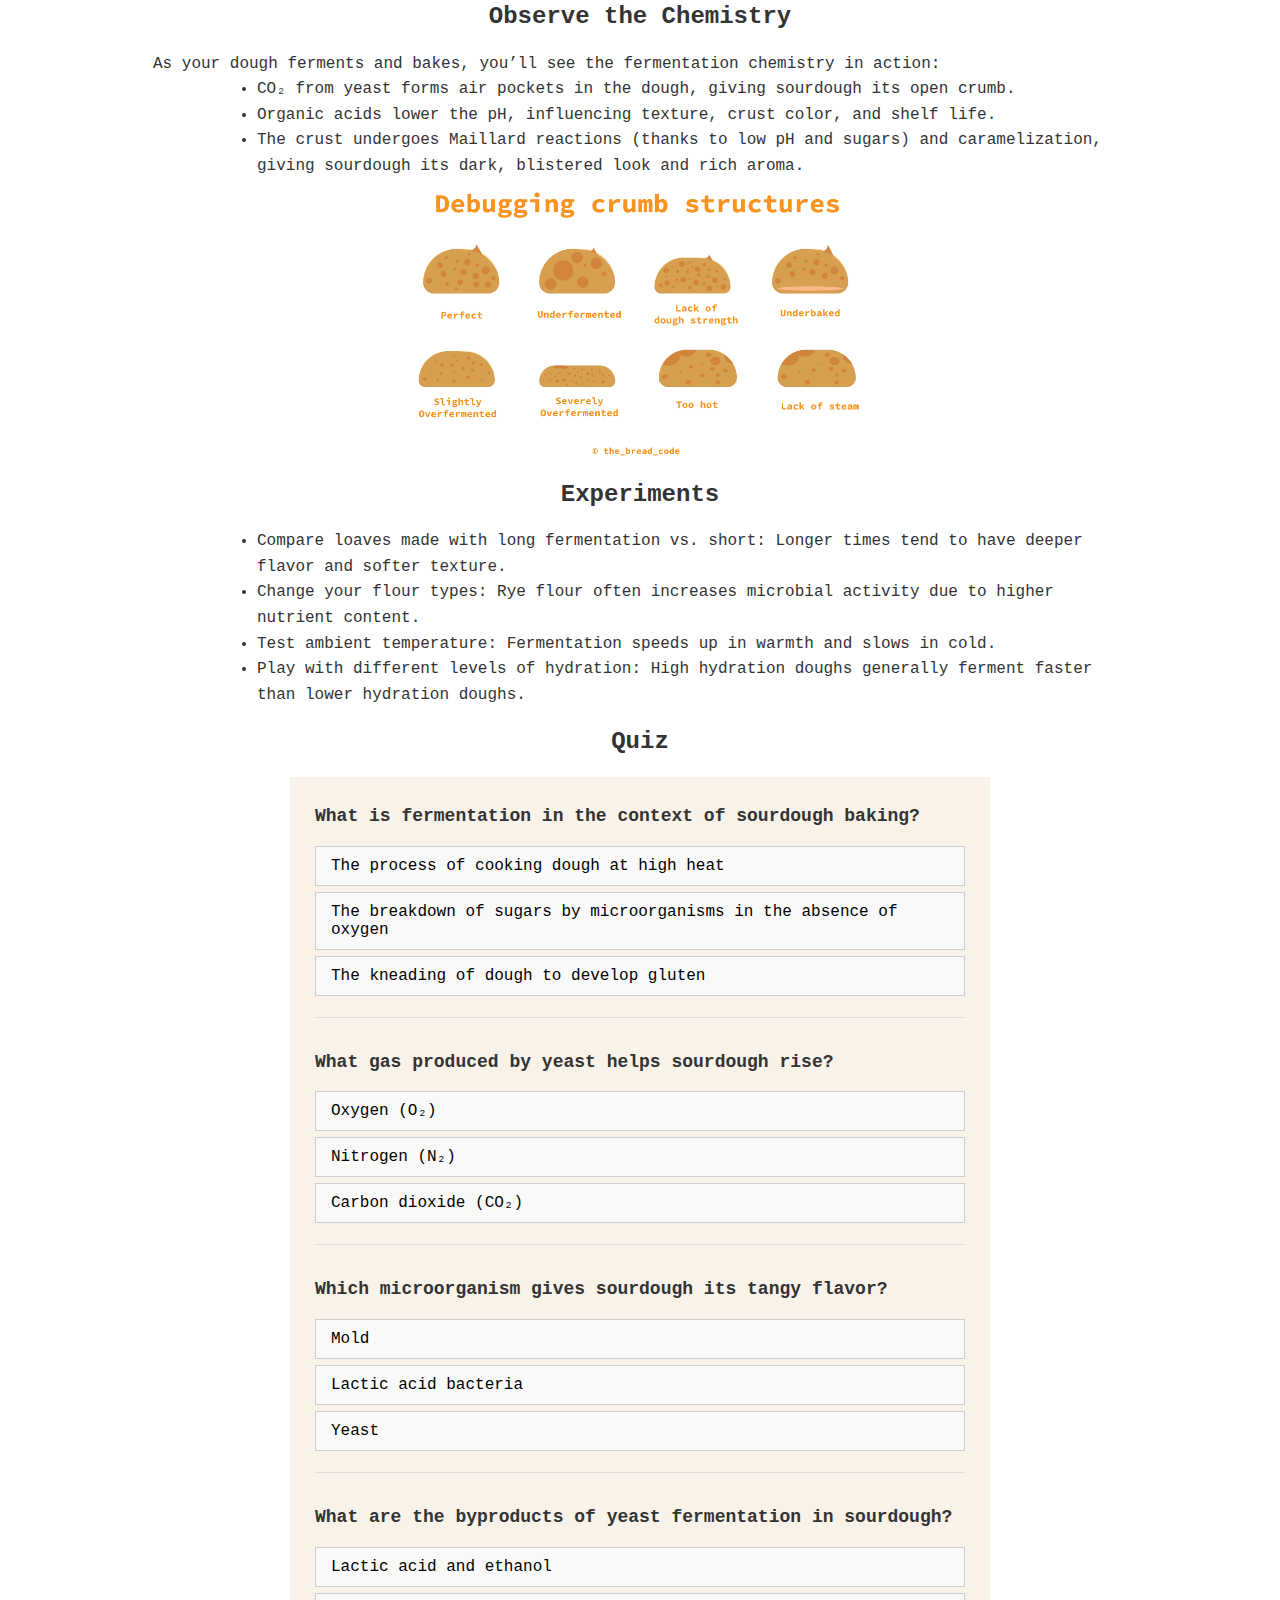
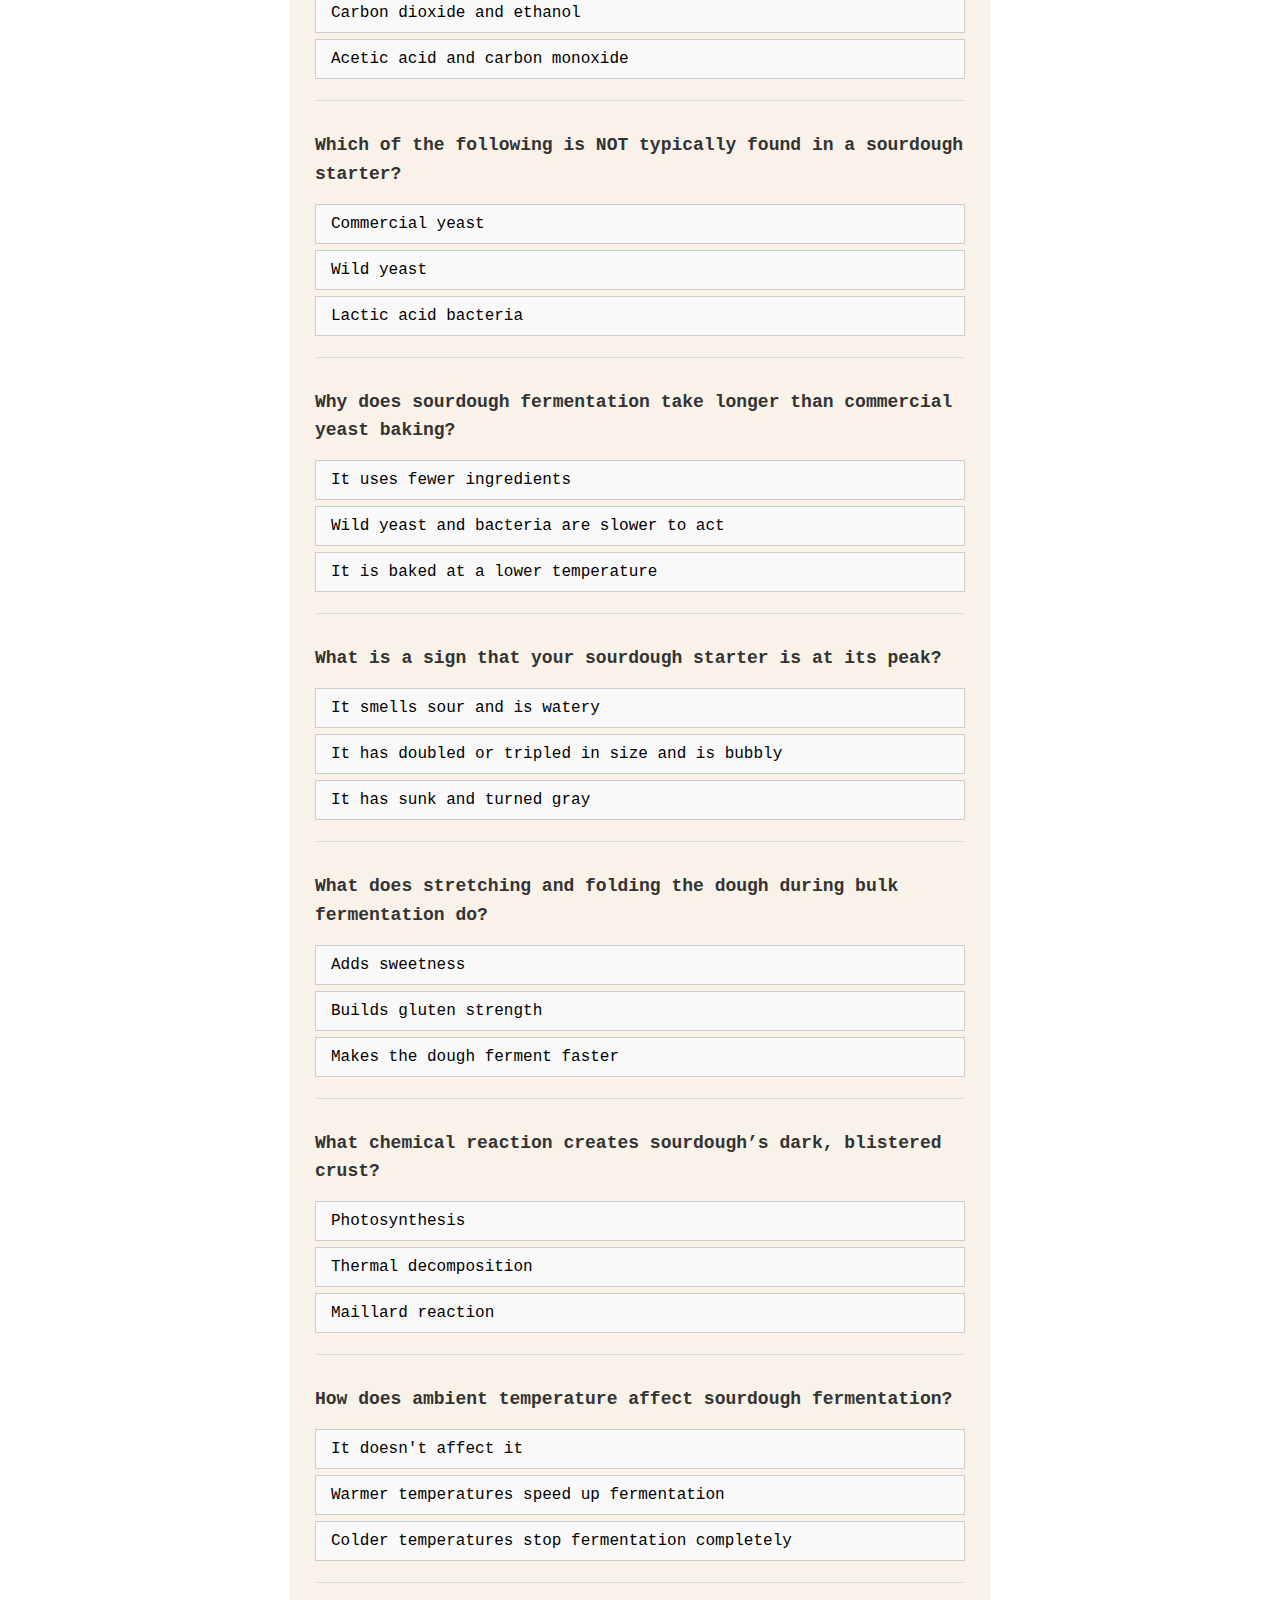
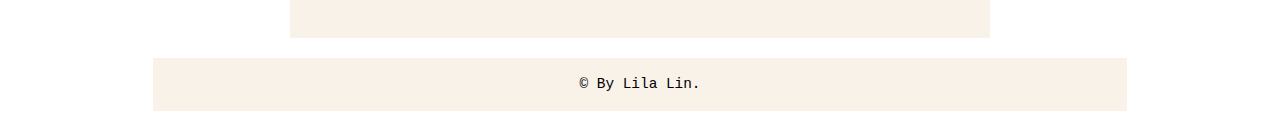
<file: sourdough.html>
<!doctype html>
<html lang="en">
  <head>
    <meta charset="UTF-8" />
    <meta name="viewport" content="width=device-width, initial-scale=1.0" />
    <title>Interactive Quiz</title>
    <link rel="stylesheet" href="styles/article.css" />
    <script src="scripts/main.js"></script>
  </head>
  <header>
    <div class="logo">
      <h1>Baking Chemistry</h1>
    </div>
  </header>

  <main>
    <!-- The sidebar -->
    <div class="sidebar">
      <a class="active" href="index.html">Home</a>
      <a href="">Contact</a>
      <a href="about.html">About</a>
    </div>
    <div id="leavening-agents">
        <h1>Fermentation: Sourdough</h1>
        
        <p>
          Learn about the science of fermentation by baking your own sourdough bread from scratch!
        </p>
        <img
        src="images/bread.jpg"
        alt="baking"
        id="title-img"
        class="article-image"
      />
        <h2>What is Fermentation?</h2>
        <p>
          Fermentation is a metabolic process in which microorganisms like yeast and bacteria break down sugars into simpler compounds(alcohols, gases, and acids) in the absence of oxygen (anaerobic conditions). In sourdough, this natural fermentation gives bread its rise, texture, and flavor.
          <br><br>
          There are two main types of fermentation involved in sourdough:
          <br /><strong>1. Alcohol Fermentation (Yeast):</strong>  
          Yeast (mostly Saccharomyces cerevisiae and wild strains) metabolize simple sugars and convert them into:
          <ul>
            <li>Carbon dioxide (CO₂), which makes the dough rise by creating bubbles in the dough</li>
            <li>Ethanol (alcohol), which evaporates during baking</li>
          </ul>
          <br />
          <strong>2. Lactic Acid Fermentation (Bacteria):</strong>  
          Lactic acid bacteria (like Lactobacillus) also metabloize sugars and produce:
          <ul>
            <li>Lactic acid, which gives sourdough its signature sour flavor</li>
            <li>Acetic acid, which adds sharpness and complexity</li>
          </ul>
      
          These two organisms live in symbiosis in the sourdough starter. The bacteria create an acidic environment that favors certain wild yeasts while also preventing harmful microbes from surviving in the highly acidic environment.
        </p>
      
        <h2>Commercial Yeast vs. Sourdough Starter</h2>
        <p>
          Sourdough fermentation differs from commercial yeast fermentation in several ways:
          <ul>
            <li>It uses wild yeast and natural bacteria from flour and the environment</li>
            <li>Fermentation takes longer (often 12–48 hours)</li>
            <li>Results in more digestible bread with improved shelf life and flavor complexity</li>
          </ul>
          The byproducts of this microbial activity not only affect flavor and rise, but also help break down gluten, phytic acid, and other components in the flour, improving nutrition and digestibility.
        </p>
     
      
      <div id="background-info">
        <h2>Sourdough Bread</h2>
        <p>
          Sourdough bread is a living product of microbial fermentation. It starts with a starter culture — a mixture of flour and water allowed to ferment over time until it's bubbling and active.
          <br><br>
          A sourdough starter contains:
          <ul>
            <li>Wild yeast (natural leavening agent)</li>
            <li>Lactic acid bacteria (flavor and structure)</li>
            <li>Enzymes (break down starches and proteins)</li>
          </ul>
          Once the starter is ready, it's mixed with more flour and water to make dough, which is then fermented over several hours (or days) to develop flavor, gluten strength, and gas bubbles.
        </p>

        <h2>Try It Yourself!</h2>
        <p>
          Make your own starter using just flour and water:
          <div id="recipe">
          <ol type="1">
            <li>Day 1: Mix equal parts of all purpose flour and water. A small amount is recommended(20g). Let sit lightly covered for 24 hrs.</li>
            <li>Day 2–7: Each day, discard until 50g remain, and feed with with equal parts fresh flour and water. You should begin to see the starter grow and form small bubbles.</li>
            <li>By Day 7, your starter should at least double in size around 4-12 hours after feeding and have a slightly tangy aroma.</li>
            <li>Continue to feed every 24 hours if left in room-temperature. Feed every week if left in fridge.</li>
          </ol>

          <h3>Tips</h3>
          <ul>
            <li>Hungry starter is generally smoother and more liquidy, and can sometimes form a layer of excess alcohol. Just refeed the starter to re-activate it.</li>
            <li>Active starter should be light and bubbly, and is generally thicker.</li>
            <img src="images/bubbles.jpeg" alt="sourdough microbes" class="article-image" width="500"/>
<li>A starter is at its peak when it has doubled or tripled in size.</li>
          </ul>            <img src="images/active.jpeg" alt="sourdough microbes" class="article-image" width="500"/>
<li>A starter is past its peak once it begins to sink back down.</li>
</ul>            <img src="images/past.jpeg" alt="sourdough microbes" class="article-image" width="500"/>
</div>
        </p>
        <h2>How to make Sourdough Bread</h2>
        <p>
          <div id="recipe">

          <ol type="1">
            <li><strong>Feed your starter:</strong> Combine equal parts flour and water into your sourdough starter and let it sit until bubbly and active (usually 4–8 hours).</li>
            <li><strong>Mix the dough:</strong> Combine active starter with flour, water, and salt. Mix until a rough dough forms.</li>
            <li><strong>Bulk fermentation:</strong> Let the dough sit at room temperature for 4–6 hours, stretching and folding every 30 minutes to build gluten strength.</li>
            <li><strong>Shape and proof:</strong> Shape the dough and place it in a floured proofing basket. Let it ferment for another few hours or overnight in the fridge.</li>
            <li><strong>Bake:</strong> Score the dough, then bake it in a preheated Dutch oven at 450°F (230°C) for about 30–45 minutes until crusty and golden.</li>
            <img src="images/bread.jpg" alt="sourdough baking steps" class="article-image" width="500"/>
          </ol>
        </div>
        </p>
      
        <h2>Observe the Chemistry</h2>
        <p>
          As your dough ferments and bakes, you’ll see the fermentation chemistry in action:
          <ul>
            <li>CO₂ from yeast forms air pockets in the dough, giving sourdough its open crumb.</li>
            <li>Organic acids lower the pH, influencing texture, crust color, and shelf life.</li>
            <li>The crust undergoes Maillard reactions (thanks to low pH and sugars) and caramelization, giving sourdough its dark, blistered look and rich aroma.</li>
          </ul>
          <img src="images/crumb.png" alt="sourdough crumb structure" class="article-image" width="500"/>
        </p>
      
        
      
        <h2>Experiments</h2>
        <ul>
          <li>Compare loaves made with long fermentation vs. short: Longer times tend to have deeper flavor and softer texture.</li>
          <li>Change your flour types: Rye flour often increases microbial activity due to higher nutrient content.</li>
          <li>Test ambient temperature: Fermentation speeds up in warmth and slows in cold.
          </li>
          <li>Play with different levels of hydration: High hydration doughs generally ferment faster than lower hydration doughs.</li>
        </ul>
      </div>
    </div>
    
   <h2>Quiz</h2>

    <div id="quiz-container"></div>
    <div id="feedback-container" style="display: none">
      <p id="feedback-text"></p>
    </div>
    <div id="results" style="display: none">
      <p>Your score: <span id="score"></span></p>
      <button id="retry-button">Retry</button>
    </div>

    <!-- Inside your HTML file -->
    <script id="quiz-data" type="application/json">
      [
  {
    "question": "What is fermentation in the context of sourdough baking?",
    "options": [
      "The process of cooking dough at high heat",
      "The breakdown of sugars by microorganisms in the absence of oxygen",
      "The kneading of dough to develop gluten"
    ],
    "correctAnswer": "The breakdown of sugars by microorganisms in the absence of oxygen"
  },
  {
    "question": "What gas produced by yeast helps sourdough rise?",
    "options": [
      "Oxygen (O₂)",
      "Nitrogen (N₂)",
      "Carbon dioxide (CO₂)"
    ],
    "correctAnswer": "Carbon dioxide (CO₂)"
  },
  {
    "question": "Which microorganism gives sourdough its tangy flavor?",
    "options": [
      "Mold",
      "Lactic acid bacteria",
      "Yeast"
    ],
    "correctAnswer": "Lactic acid bacteria"
  },
  {
    "question": "What are the byproducts of yeast fermentation in sourdough?",
    "options": [
      "Lactic acid and ethanol",
      "Carbon dioxide and ethanol",
      "Acetic acid and carbon monoxide"
    ],
    "correctAnswer": "Carbon dioxide and ethanol"
  },
  {
    "question": "Which of the following is NOT typically found in a sourdough starter?",
    "options": [
      "Commercial yeast",
      "Wild yeast",
      "Lactic acid bacteria"
    ],
    "correctAnswer": "Commercial yeast"
  },
  {
    "question": "Why does sourdough fermentation take longer than commercial yeast baking?",
    "options": [
      "It uses fewer ingredients",
      "Wild yeast and bacteria are slower to act",
      "It is baked at a lower temperature"
    ],
    "correctAnswer": "Wild yeast and bacteria are slower to act"
  },
  {
    "question": "What is a sign that your sourdough starter is at its peak?",
    "options": [
      "It smells sour and is watery",
      "It has doubled or tripled in size and is bubbly",
      "It has sunk and turned gray"
    ],
    "correctAnswer": "It has doubled or tripled in size and is bubbly"
  },
  {
    "question": "What does stretching and folding the dough during bulk fermentation do?",
    "options": [
      "Adds sweetness",
      "Builds gluten strength",
      "Makes the dough ferment faster"
    ],
    "correctAnswer": "Builds gluten strength"
  },
  {
    "question": "What chemical reaction creates sourdough’s dark, blistered crust?",
    "options": [
      "Photosynthesis",
      "Thermal decomposition",
      "Maillard reaction"
    ],
    "correctAnswer": "Maillard reaction"
  },
  {
    "question": "How does ambient temperature affect sourdough fermentation?",
    "options": [
      "It doesn't affect it",
      "Warmer temperatures speed up fermentation",
      "Colder temperatures stop fermentation completely"
    ],
    "correctAnswer": "Warmer temperatures speed up fermentation"
  }
]

    </script>
  </body>
  <footer>
    <p>&copy; By Lila Lin.</p>
  </footer>

</html>
</file>
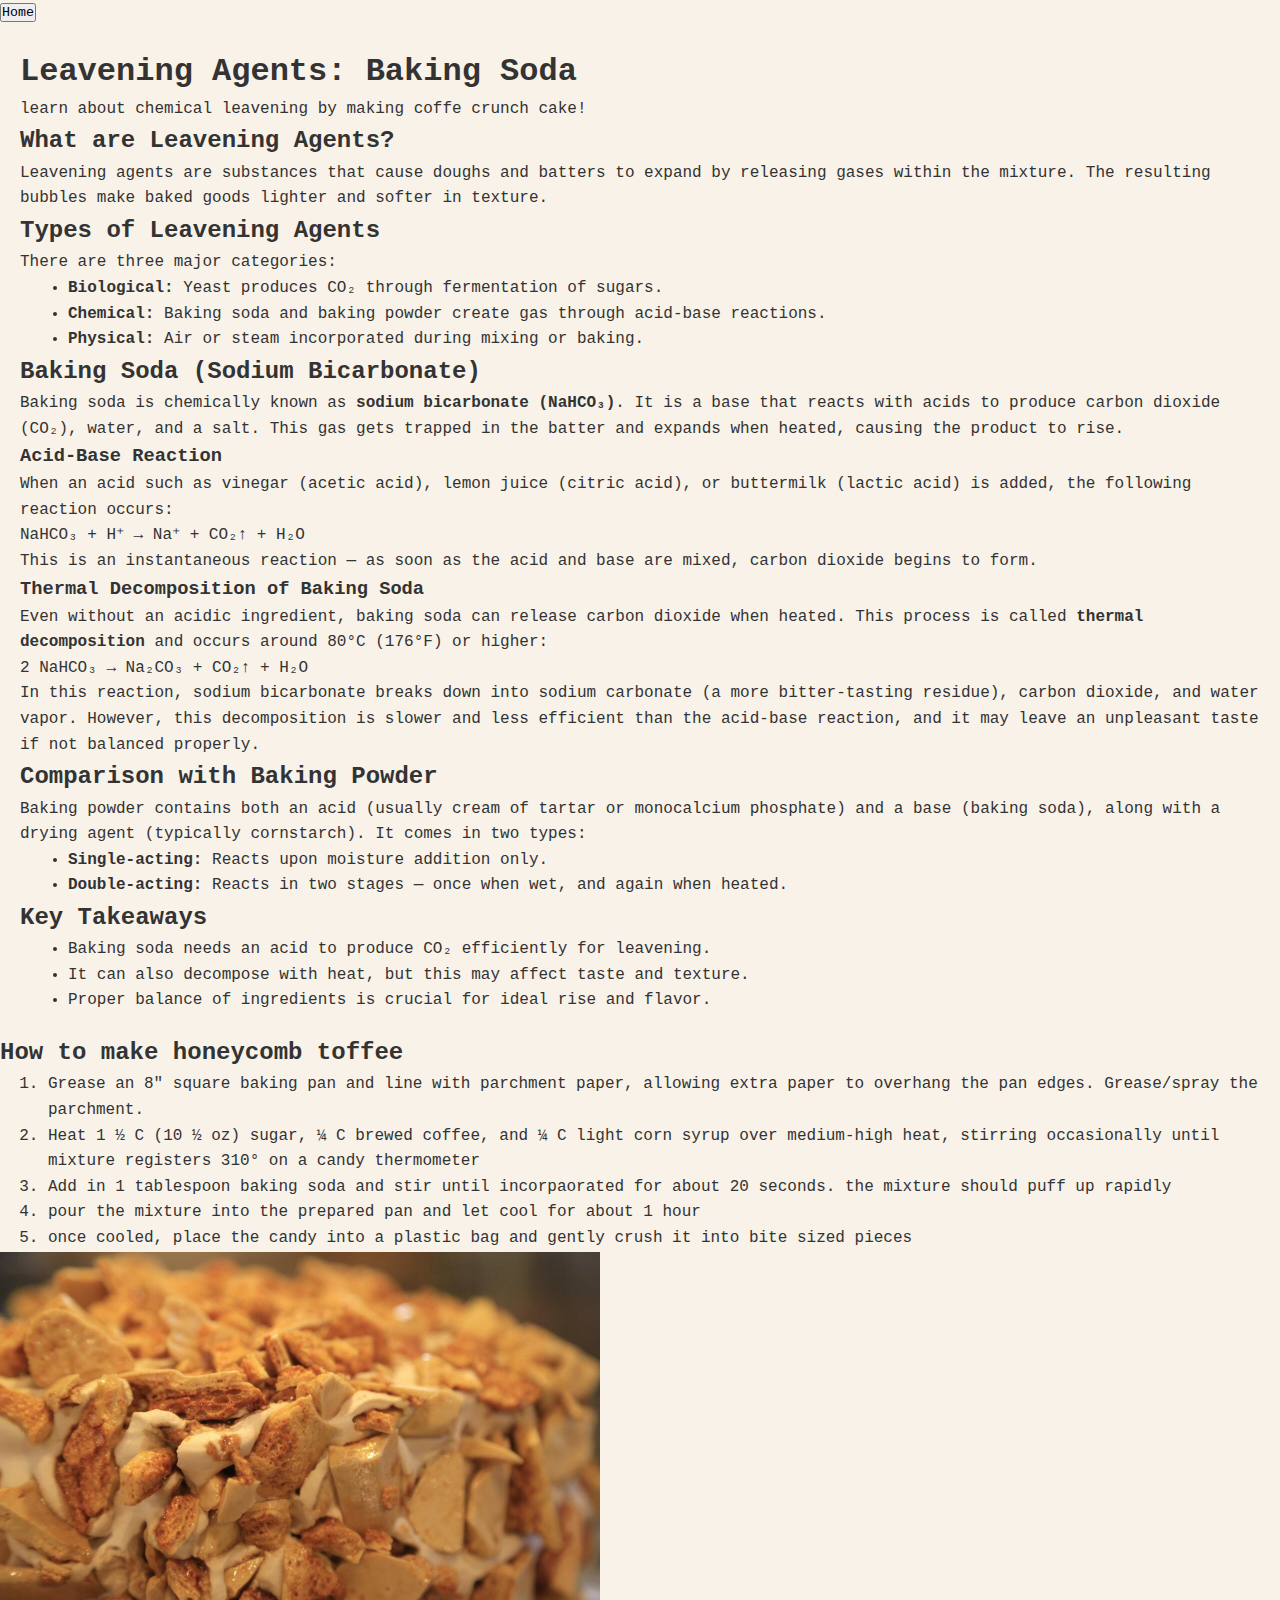
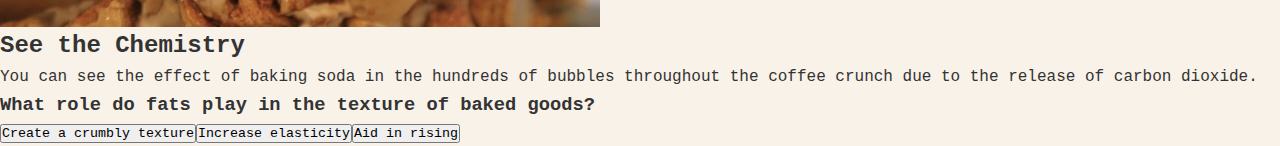
<file: baking chem/leavening.html>
<!doctype html>
<html lang="en">
  <head>
    <meta charset="UTF-8" />
    <meta name="viewport" content="width=device-width, initial-scale=1.0" />
    <title>Interactive Quiz</title>
    <link rel="stylesheet" href="styles/style.css" />
    <script src="scripts/main.js"></script>
  </head>
  <body>
    <div id="sidebar">
      <a href="index.html">
        <button id="home-button">Home</button>
      </a>
    </div>
    <div id="leavening-agents">
      <h1>Leavening Agents: Baking Soda</h1>
      <p>
        learn about chemical leavening by making coffe crunch cake!
      </p>
    
      <h2>What are Leavening Agents?</h2>
      <p>
          Leavening agents are substances that cause doughs and batters to expand by releasing gases within the mixture. The resulting bubbles make baked goods lighter and softer in texture.
      </p>

      <h2>Types of Leavening Agents</h2>
      <p>There are three major categories:</p>
      <ul>
          <li><strong>Biological:</strong> Yeast produces CO₂ through fermentation of sugars.</li>
          <li><strong>Chemical:</strong> Baking soda and baking powder create gas through acid-base reactions.</li>
          <li><strong>Physical:</strong> Air or steam incorporated during mixing or baking.</li>
      </ul>

      <h2>Baking Soda (Sodium Bicarbonate)</h2>
      <p>
          Baking soda is chemically known as <strong>sodium bicarbonate (NaHCO₃)</strong>. It is a base that reacts with acids to produce carbon dioxide (CO₂), water, and a salt. This gas gets trapped in the batter and expands when heated, causing the product to rise.
      </p>

      <h3>Acid-Base Reaction</h3>
      <p>
          When an acid such as vinegar (acetic acid), lemon juice (citric acid), or buttermilk (lactic acid) is added, the following reaction occurs:
      </p>
      <p>
          <code>NaHCO₃ + H⁺ → Na⁺ + CO₂↑ + H₂O</code>
      </p>
      <p>
          This is an instantaneous reaction — as soon as the acid and base are mixed, carbon dioxide begins to form.
      </p>

      <h3>Thermal Decomposition of Baking Soda</h3>
      <p>
          Even without an acidic ingredient, baking soda can release carbon dioxide when heated. This process is called <strong>thermal decomposition</strong> and occurs around 80°C (176°F) or higher:
      </p>
      <p>
          <code>2 NaHCO₃ → Na₂CO₃ + CO₂↑ + H₂O</code>
      </p>
      <p>
          In this reaction, sodium bicarbonate breaks down into sodium carbonate (a more bitter-tasting residue), carbon dioxide, and water vapor. However, this decomposition is slower and less efficient than the acid-base reaction, and it may leave an unpleasant taste if not balanced properly.
      </p>

      <h2>Comparison with Baking Powder</h2>
      <p>
          Baking powder contains both an acid (usually cream of tartar or monocalcium phosphate) and a base (baking soda), along with a drying agent (typically cornstarch). It comes in two types:
      </p>
      <ul>
          <li><strong>Single-acting:</strong> Reacts upon moisture addition only.</li>
          <li><strong>Double-acting:</strong> Reacts in two stages — once when wet, and again when heated.</li>
      </ul>

      <h2>Key Takeaways</h2>
      <ul>
          <li>Baking soda needs an acid to produce CO₂ efficiently for leavening.</li>
          <li>It can also decompose with heat, but this may affect taste and texture.</li>
          <li>Proper balance of ingredients is crucial for ideal rise and flavor.</li>
      </ul>
  </div>

  
      <h2>How to make honeycomb toffee</h2>
      <p>
        <ol type="1">
          <li>Grease an 8" square baking pan and line with parchment paper, allowing extra paper to overhang the pan edges. Grease/spray the parchment.</li>
          <li>Heat 1 ½ C (10 ½ oz) sugar, ¼ C brewed coffee, and ¼ C light corn syrup over medium-high heat, stirring occasionally until mixture registers 310° on a candy thermometer
            </li>
          <li>Add in 1 tablespoon baking soda and stir until incorpaorated for about 20 seconds. the mixture should puff up rapidly</li>
          <li>pour the mixture into the prepared pan and let cool for about 1 hour</li>
          <li>once cooled, place the candy into a plastic bag and gently crush it into bite sized pieces</li>
        </ol>
        <img src="images/crunch.jpeg" alt="crunch" class="article-image" width="600"/>
      </p>
    
      <h2>See the Chemistry</h2>
      <p>
        You can see the effect of baking soda in the hundreds of bubbles throughout the coffee crunch due to the release of carbon dioxide.
          </p>
    
  </div>
    
    <div id="quiz-container"></div>
    <div id="feedback-container" style="display: none">
      <p id="feedback-text"></p>
    </div>
    <div id="results" style="display: none">
      <p>Your score: <span id="score"></span></p>
      <button id="retry-button">Retry</button>
    </div>

    <!-- Inside your HTML file -->
    <script id="quiz-data" type="application/json">
      [
        {
          "question": "What role do fats play in the texture of baked goods?",
          "options": [
            "Create a crumbly texture",
            "Increase elasticity",
            "Aid in rising"
          ],
          "correctAnswer": "Create a crumbly texture"
        },
        {
          "question": "Which fat is commonly used in pie crusts for flakiness?",
          "options": ["Butter", "Olive Oil", "Coconut Oil"],
          "correctAnswer": "Butter"
        },
        {
          "question": "What happens when fats are overmixed into cake batter?",
          "options": [
            "The cake becomes dense",
            "The cake becomes airy",
            "The cake rises higher"
          ],
          "correctAnswer": "The cake becomes dense"
        },
        {
          "question": "How do fats affect the Maillard reaction in baking?",
          "options": [
            "They prevent browning",
            "They accelerate browning",
            "They have no effect on browning"
          ],
          "correctAnswer": "They accelerate browning"
        },
        {
          "question": "Which of the following is the best fat for making a light, fluffy cake?",
          "options": ["Butter", "Shortening", "Lard"],
          "correctAnswer": "Butter"
        }
      ]
    </script>
  </body>
</html>
</file>
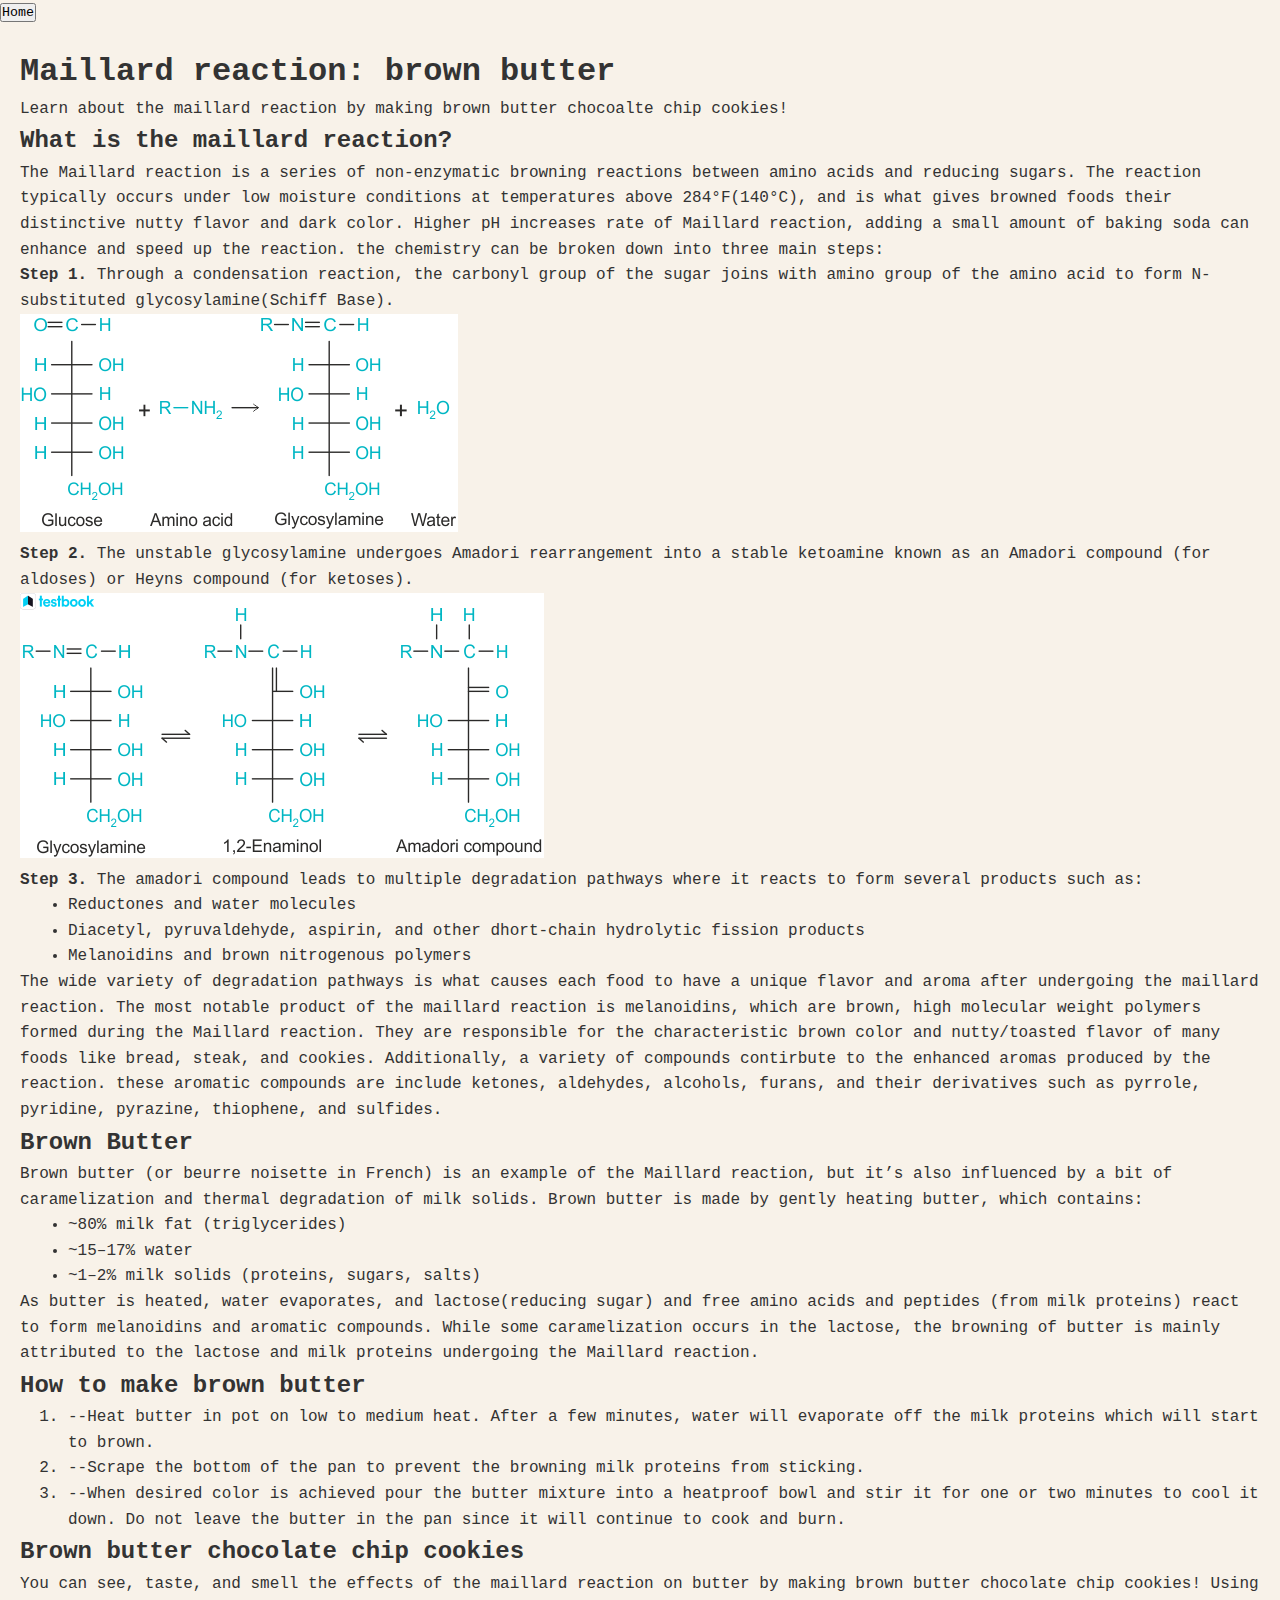
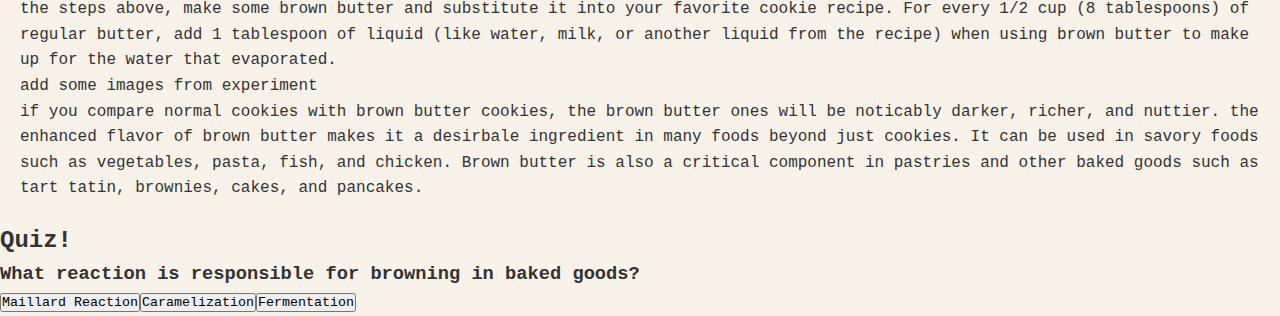
<file: baking chem/maillard.html>
<!doctype html>
<html lang="en">
  <head>
    <meta charset="UTF-8" />
    <meta name="viewport" content="width=device-width, initial-scale=1.0" />
    <title>Interactive Quiz</title>
    <link rel="stylesheet" href="styles/style.css" />
    <script src="scripts/main.js"></script>
  </head>
  <body>
    <div id="sidebar">
      <a href="index.html">
        <button id="home-button">Home</button>
      </a>
    </div>
    <div id="leavening-agents">
      <h1>Maillard reaction: brown butter</h1>
      <p>
        Learn about the maillard reaction by making brown butter chocoalte chip
        cookies!
      </p>
      <h2>What is the maillard reaction?</h2>
      <p>
        The Maillard reaction is a series of non-enzymatic browning reactions
        between amino acids and reducing sugars. The reaction typically occurs
        under low moisture conditions at temperatures above 284°F(140°C), and is
        what gives browned foods their distinctive nutty flavor and dark color. 
        Higher pH increases rate of Maillard reaction, adding a small amount of baking soda can enhance and speed up the reaction.          
        the chemistry can be broken down into three main steps:
        <br /><strong>Step 1.</strong>
      
        Through a condensation reaction, the carbonyl group of the sugar joins
        with amino group of the amino acid to form N-substituted
        glycosylamine(Schiff Base).
    <br>
      <img src="images/condensation.webp" alt="baking" class="article-image" />
      <br>
        <strong>Step 2.</strong>
        The unstable glycosylamine undergoes Amadori rearrangement into a stable
        ketoamine known as an Amadori compound (for aldoses) or Heyns compound
        (for ketoses). 
        <br>
        <img src="images/amadori.webp"alt="baking" class="article-image"/>
    <br>
      <strong>Step 3.</strong> The amadori compound leads to multiple degradation pathways where it reacts to form several products such as:
      <ul>
<li>Reductones and water molecules</li>
<li>Diacetyl, pyruvaldehyde, aspirin, and other dhort-chain hydrolytic fission products</li>
<li>Melanoidins and brown nitrogenous polymers</li>
      </ul> 
The wide variety of degradation pathways is what causes each food to have a unique flavor and aroma after undergoing the maillard reaction.
      The most notable product of the maillard reaction is melanoidins, which are brown, high molecular weight polymers formed during the Maillard reaction. They are responsible for the characteristic brown color and nutty/toasted flavor of many foods like bread, steak, and cookies. 
          Additionally, a variety of compounds contirbute to the enhanced aromas produced by the reaction. these aromatic compounds are include ketones, aldehydes, alcohols, furans, and their derivatives such as pyrrole, pyridine, pyrazine, thiophene, and sulfides. 
 </p>
    

      <h2>Brown Butter</h2>
      <p>Brown butter (or beurre noisette in French) is an example of the Maillard reaction, but it’s also influenced by a bit of caramelization and thermal degradation of milk solids.
        Brown butter is made by gently heating butter, which contains:
        <ul>
<li>~80% milk fat (triglycerides)</li>
<li>~15–17% water</li>
<li>~1–2% milk solids (proteins, sugars, salts)</li>
        </ul>

As butter is heated, water evaporates, and lactose(reducing sugar) and free amino acids and peptides (from milk proteins) react to form melanoidins and aromatic compounds.
 While some caramelization occurs in the lactose, the browning of butter is mainly attributed to the lactose and milk proteins undergoing the Maillard reaction. 
      </p>

      <h2>How to make brown butter</h2>
      <p>
<ol type="1">
<li>--Heat butter in pot on low to medium heat. After a few minutes, water will evaporate off the milk proteins which will start to brown.</li>

<li>--Scrape the bottom of the pan to prevent the browning milk proteins from sticking. </li>


<li>--When desired color is achieved pour the butter mixture into a heatproof bowl and stir it for one or two minutes to cool it down. Do not leave the butter in the pan since it will continue to cook and burn.</li>

</ol >
<h2>Brown butter chocolate chip cookies</h2>   
You can see, taste, and smell the effects of the maillard reaction on butter by making brown butter chocolate chip cookies!
Using the steps above, make some brown butter and substitute it into your favorite cookie recipe. For every 1/2 cup (8 tablespoons) of regular butter, add 1 tablespoon of liquid (like water, milk, or another liquid from the recipe) when using brown butter to make up for the water that evaporated. 
<br>
add some images from experiment
<br>
if you compare normal cookies with brown butter cookies, the brown butter ones will be noticably darker, richer, and nuttier. the enhanced flavor of brown butter makes it a desirbale ingredient in many foods beyond just cookies. It can be used in savory foods such as  vegetables, pasta, fish, and chicken. Brown butter is also a critical component in pastries and other baked goods such as tart tatin, brownies, cakes, and pancakes. 
 </p>
</div>
    <div id="quiz">
      <h2>Quiz!</h2>
    </div>

    <div id="quiz-container"></div>
    <div id="feedback-container" style="display: none">
      <p id="feedback-text"></p>
    </div>
    <div id="results" style="display: none">
      <p>Your score: <span id="score"></span></p>
      <button id="retry-button">Retry</button>
    </div>

    <!-- Inside your HTML file -->
    <script id="quiz-data" type="application/json">
      [
        {
          "question": "What reaction is responsible for browning in baked goods?",
          "options": ["Maillard Reaction", "Caramelization", "Fermentation"],
          "correctAnswer": "Maillard Reaction"
        },
        {
          "question": "Which ingredient is responsible for leavening in bread?",
          "options": ["Baking Soda", "Yeast", "Sugar"],
          "correctAnswer": "Yeast"
        },
        {
          "question": "What does gluten do in bread dough?",
          "options": [
            "Adds sweetness",
            "Creates elasticity",
            "Helps with leavening"
          ],
          "correctAnswer": "Creates elasticity"
        }
      ]
    </script>
  </body>
</html>
</file>
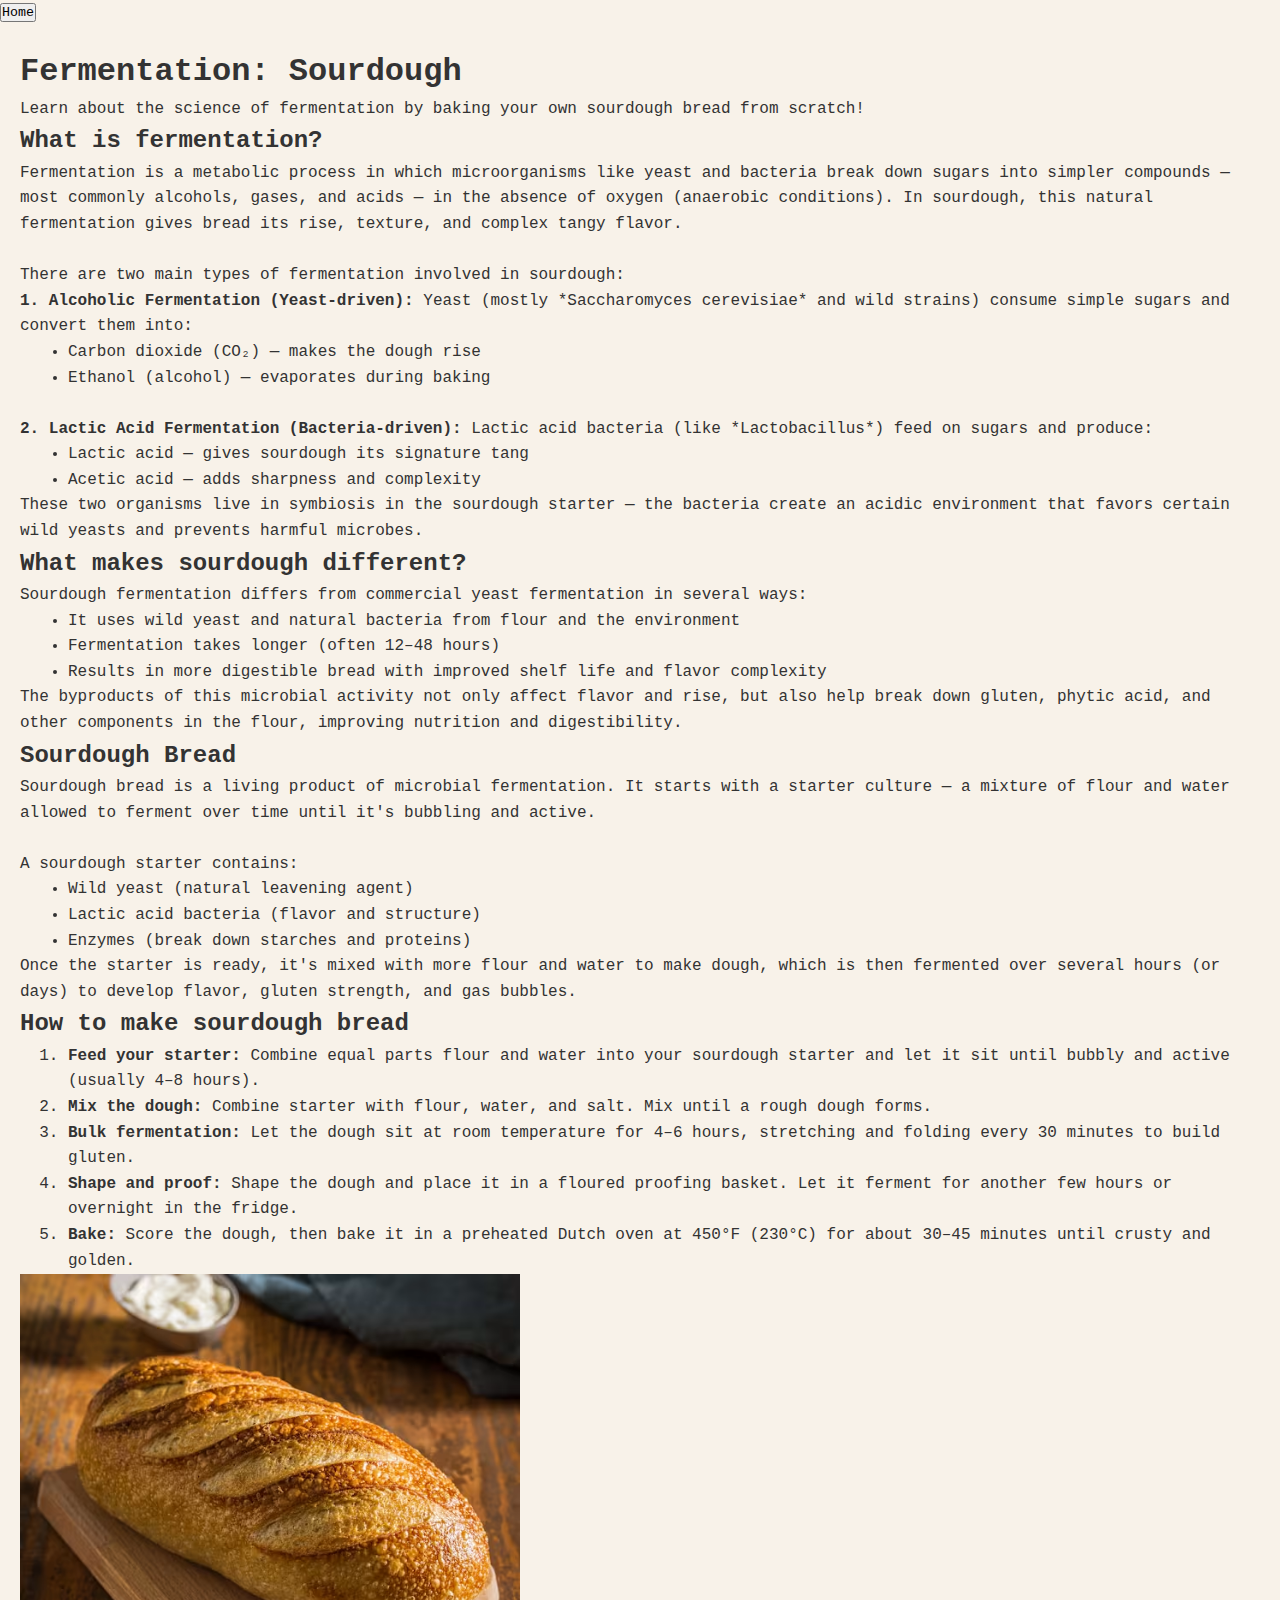
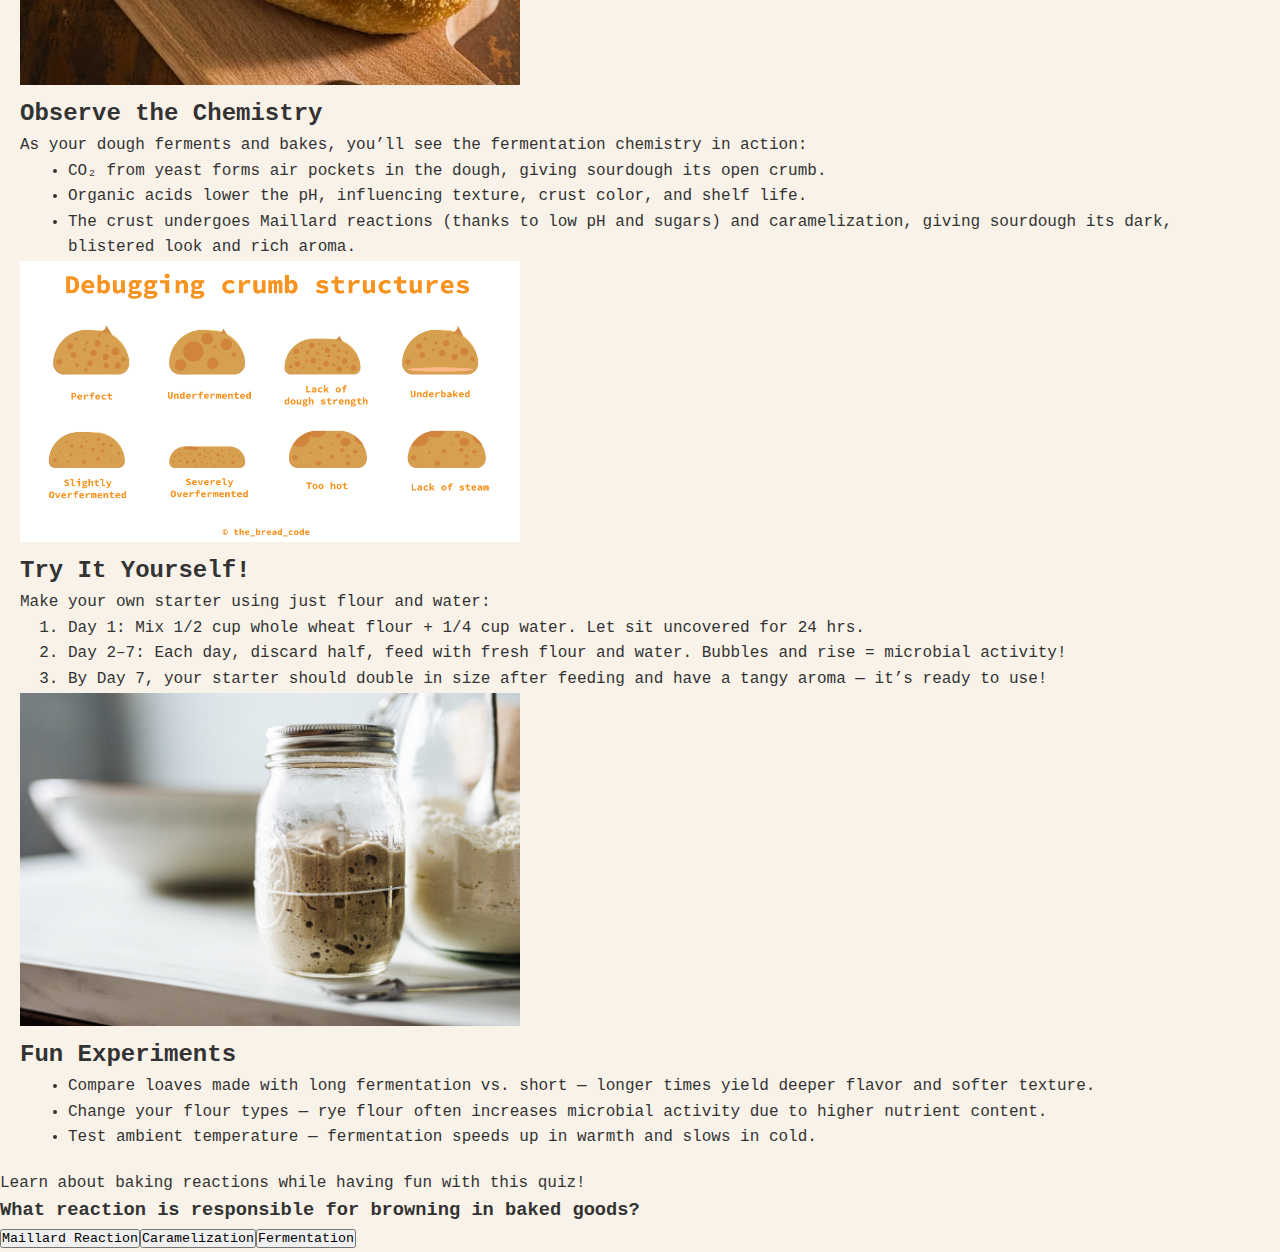
<file: baking chem/sourdough.html>
<!doctype html>
<html lang="en">
  <head>
    <meta charset="UTF-8" />
    <meta name="viewport" content="width=device-width, initial-scale=1.0" />
    <title>Interactive Quiz</title>
    <link rel="stylesheet" href="styles/style.css" />
    <script src="scripts/main.js"></script>
  </head>
  <body>
    <div id="sidebar">
      <a href="index.html">
        <button id="home-button">Home</button>
      </a>
    </div>
    <div id="leavening-agents">
        <h1>Fermentation: Sourdough</h1>
        <p>
          Learn about the science of fermentation by baking your own sourdough bread from scratch!
        </p>
      
        <h2>What is fermentation?</h2>
        <p>
          Fermentation is a metabolic process in which microorganisms like yeast and bacteria break down sugars into simpler compounds — most commonly alcohols, gases, and acids — in the absence of oxygen (anaerobic conditions). In sourdough, this natural fermentation gives bread its rise, texture, and complex tangy flavor.
          <br><br>
          There are two main types of fermentation involved in sourdough:
          <br /><strong>1. Alcoholic Fermentation (Yeast-driven):</strong>  
          Yeast (mostly *Saccharomyces cerevisiae* and wild strains) consume simple sugars and convert them into:
          <ul>
            <li>Carbon dioxide (CO₂) — makes the dough rise</li>
            <li>Ethanol (alcohol) — evaporates during baking</li>
          </ul>
          <br />
          <strong>2. Lactic Acid Fermentation (Bacteria-driven):</strong>  
          Lactic acid bacteria (like *Lactobacillus*) feed on sugars and produce:
          <ul>
            <li>Lactic acid — gives sourdough its signature tang</li>
            <li>Acetic acid — adds sharpness and complexity</li>
          </ul>
      
          These two organisms live in symbiosis in the sourdough starter — the bacteria create an acidic environment that favors certain wild yeasts and prevents harmful microbes.
        </p>
      
        <h2>What makes sourdough different?</h2>
        <p>
          Sourdough fermentation differs from commercial yeast fermentation in several ways:
          <ul>
            <li>It uses wild yeast and natural bacteria from flour and the environment</li>
            <li>Fermentation takes longer (often 12–48 hours)</li>
            <li>Results in more digestible bread with improved shelf life and flavor complexity</li>
          </ul>
          The byproducts of this microbial activity not only affect flavor and rise, but also help break down gluten, phytic acid, and other components in the flour, improving nutrition and digestibility.
        </p>
     
      
      <div id="background-info">
        <h2>Sourdough Bread</h2>
        <p>
          Sourdough bread is a living product of microbial fermentation. It starts with a starter culture — a mixture of flour and water allowed to ferment over time until it's bubbling and active.
          <br><br>
          A sourdough starter contains:
          <ul>
            <li>Wild yeast (natural leavening agent)</li>
            <li>Lactic acid bacteria (flavor and structure)</li>
            <li>Enzymes (break down starches and proteins)</li>
          </ul>
          Once the starter is ready, it's mixed with more flour and water to make dough, which is then fermented over several hours (or days) to develop flavor, gluten strength, and gas bubbles.
        </p>

        <h2>How to make sourdough bread</h2>
        <p>
          <ol type="1">
            <li><strong>Feed your starter:</strong> Combine equal parts flour and water into your sourdough starter and let it sit until bubbly and active (usually 4–8 hours).</li>
            <li><strong>Mix the dough:</strong> Combine starter with flour, water, and salt. Mix until a rough dough forms.</li>
            <li><strong>Bulk fermentation:</strong> Let the dough sit at room temperature for 4–6 hours, stretching and folding every 30 minutes to build gluten.</li>
            <li><strong>Shape and proof:</strong> Shape the dough and place it in a floured proofing basket. Let it ferment for another few hours or overnight in the fridge.</li>
            <li><strong>Bake:</strong> Score the dough, then bake it in a preheated Dutch oven at 450°F (230°C) for about 30–45 minutes until crusty and golden.</li>
          </ol>
          <img src="images/bread.avif" alt="sourdough baking steps" class="article-image" width="500"/>
        </p>
      
        <h2>Observe the Chemistry</h2>
        <p>
          As your dough ferments and bakes, you’ll see the fermentation chemistry in action:
          <ul>
            <li>CO₂ from yeast forms air pockets in the dough, giving sourdough its open crumb.</li>
            <li>Organic acids lower the pH, influencing texture, crust color, and shelf life.</li>
            <li>The crust undergoes Maillard reactions (thanks to low pH and sugars) and caramelization, giving sourdough its dark, blistered look and rich aroma.</li>
          </ul>
          <img src="images/crumb.png" alt="sourdough crumb structure" class="article-image" width="500"/>
        </p>
      
        <h2>Try It Yourself!</h2>
        <p>
          Make your own starter using just flour and water:
          <ol type="1">
            <li>Day 1: Mix 1/2 cup whole wheat flour + 1/4 cup water. Let sit uncovered for 24 hrs.</li>
            <li>Day 2–7: Each day, discard half, feed with fresh flour and water. Bubbles and rise = microbial activity!</li>
            <li>By Day 7, your starter should double in size after feeding and have a tangy aroma — it’s ready to use!</li>
          </ol>
          <img src="images/starter.jpg" alt="sourdough microbes" class="article-image" width="500"/>
        </p>
      
        <h2>Fun Experiments</h2>
        <ul>
          <li>Compare loaves made with long fermentation vs. short — longer times yield deeper flavor and softer texture.</li>
          <li>Change your flour types — rye flour often increases microbial activity due to higher nutrient content.</li>
          <li>Test ambient temperature — fermentation speeds up in warmth and slows in cold.</li>
        </ul>
      </div>
    </div>
    
    <div id="quiz">
      <p>Learn about baking reactions while having fun with this quiz!</p>
    </div>

    <div id="quiz-container"></div>
    <div id="feedback-container" style="display: none">
      <p id="feedback-text"></p>
    </div>
    <div id="results" style="display: none">
      <p>Your score: <span id="score"></span></p>
      <button id="retry-button">Retry</button>
    </div>

    <!-- Inside your HTML file -->
    <script id="quiz-data" type="application/json">
      [
        {
          "question": "What reaction is responsible for browning in baked goods?",
          "options": ["Maillard Reaction", "Caramelization", "Fermentation"],
          "correctAnswer": "Maillard Reaction"
        },
        {
          "question": "Which ingredient is responsible for leavening in bread?",
          "options": ["Baking Soda", "Yeast", "Sugar"],
          "correctAnswer": "Yeast"
        },
        {
          "question": "What does gluten do in bread dough?",
          "options": [
            "Adds sweetness",
            "Creates elasticity",
            "Helps with leavening"
          ],
          "correctAnswer": "Creates elasticity"
        }
      ]
    </script>
  </body>
</html>
</file>
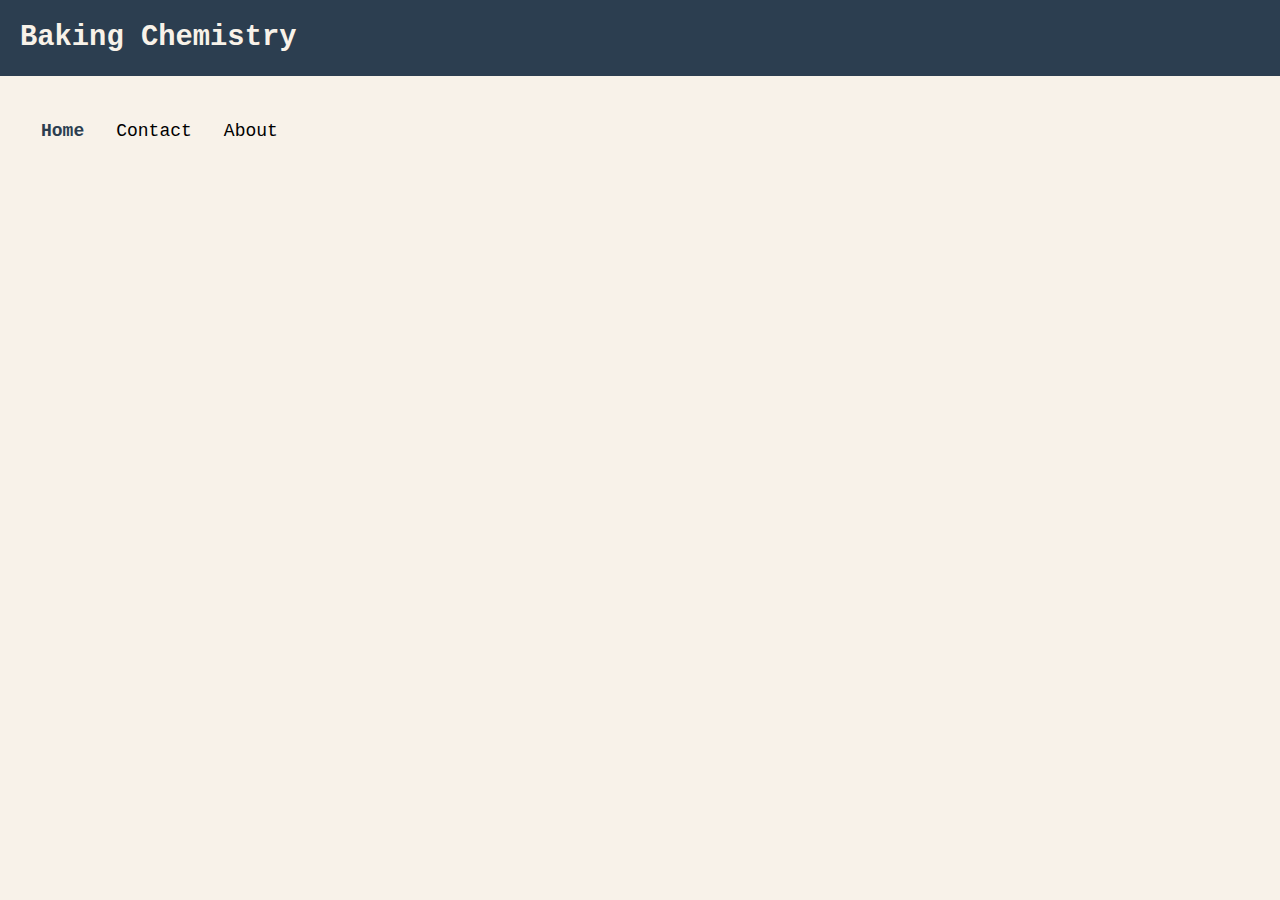
<file: bakingchem/about.html>
<!doctype html>
<html lang="en">
  <head>
    <meta charset="UTF-8" />
    <meta name="viewport" content="width=device-width, initial-scale=1.0" />
    <title>Baking Chemistry Educational Site</title>
    <link rel="stylesheet" href="styles/style.css" />
  </head>
  <body>
    <header>
        <div class="logo">
          <h1>Baking Chemistry</h1>
        </div>
      </header>
  
      <main>
        <!-- The sidebar -->
        <div class="sidebar">
          <a class="active" href="https://lilalin808.github.io/bakingchem/">Home</a>
          <a href="#contact">Contact</a>
          <a href="https://lilalin808.github.io/bakingchem/bakingchem/about.html">About</a>
        </div>
  </body>
</html>
</file>
<file: bakingchem/styles/style.css>
/* General Reset */
* {
  margin: 0;
  padding: 0;
  box-sizing: border-box;
  font-family: "Courier New", Courier, monospace;
}

ul,
ol {
  list-style-position: outside;
  list-style-type: disc; /* change to decimal for <ol> if needed */
  margin-left: 1.5rem;
  padding-left: 1.5rem; /* Add this */
}

ol {
  list-style-type: decimal;
}

/* Body and General Layout */
body {
  font-family: "Arial", sans-serif;
  background-color: #f8f2e9;
  color: #333;
  line-height: 1.6;
  display: flex;
  flex-direction: column;
  min-height: 100vh;
}

header {
  background-color: #2c3e50;
  color: #f8f2e9;
  padding: 15px 20px;
  display: flex;
  justify-content: space-between;
  align-items: center;
}

header .logo h1 {
  font-size: 1.8rem;
  margin: 0;
}

main nav input {
  padding: 20px;
  font-size: 1rem;
  border-radius: 5px;
  border: 1px solid #ccc;
  margin-right: 10px;
  margin-left: 1px;
  margin-bottom: 6px;
  min-width: 55%;
}

main nav select {
  padding: 10px;
  font-size: 1rem;
  border-radius: 5px;
  border: 1px solid #ccc;
  margin-bottom: 6px;
}

/* Main Section */
main {
  flex-grow: 1;
  padding: 25px;
}

/* Articles Section */

.article img.article-image {
  aspect-ratio: 7 / 4; /* keeps 3:2 ratio */
  width: 100%;
  max-width: 300px;
  height: auto;
  margin: 0 auto;
  border-radius: 3px;
  object-fit: cover;
  display: block;
}

/* Individual Article */

.article h2 {
  font-size: 1.25rem;
  color: #2c3e50;
}

.article .summary {
  font-size: 1rem;
  color: #7f8c8d;
}

.article .level {
  font-size: 0.9rem;
  color: #95a5a6;
}

.articles {
  background-color: #f8f2e9;
  display: grid;
  grid-template-columns: repeat(auto-fill, minmax(400px, 1fr));
  align-items: center;
}

/* Read More Button */
.article-button {
  margin-top: 15px;
  align-items: center;
  min-width: 95%;
  max-width: 90%;
  padding: 10px;
  border-radius: 10px; /* Rounded corners */
  overflow: hidden; /* Ensure that content inside doesn't overflow */
  background-color: #ffffff; /* White background for articles */
  border: none;
  box-shadow: 0 4px 10px rgba(0, 0, 0, 0.1);
}
.article-button:hover {
  transform: translateY(-5px); /* Slight upward movement on hover */
  box-shadow: 0 4px 10px rgba(0, 0, 0, 0.1); /* Light shadow on hover */
  transition:
    transform 0.3s ease,
    box-shadow 0.3s ease;
}

#leavening-agents {
  margin: 20px;
}
/* Footer */
footer {
  background-color: #2c3e50;
  color: white;
  text-align: center;
  padding: 15px 20px;
  margin-top: 20px;
  font-size: 0.9rem;
}

/* Responsive Styles */
@media (max-width: 768px) {
  header {
    flex-direction: column;
    text-align: left;
  }

  header nav {
    flex-direction: column;
    margin-top: 10px;
  }

  .articles {
    grid-template-columns: 1fr;
  }
}

/* The side navigation menu */
.sidebar {
  background-color: #f8f2e9;
  position: fixed;
  height: 100%;
  overflow: auto;
  margin-bottom: 10px;
  border-radius: 3px;
  border-color: #f8f2e9;
}

/* Sidebar links */
.sidebar a,
.search {
  font-size: large;
  display: block;
  color: black;
  padding: 16px;
  text-decoration: none;
  border-radius: 3px;
}

/* Active/current link */
.sidebar a.active {
  color: #2c3e50;
  font-weight: 600;
}

/* Links on mouse-over */
.sidebar a:hover {
  background-color: #2c3e50;
  color: white;
}

/* Page content. The value of the margin-left property should match the value of the sidebar's width property */
div.content {
  margin-left: 200px;
  padding: 1px 16px;
  height: 1000px;
}

/* On screens that are less than 700px wide, make the sidebar into a topbar */
/* Default layout: side by side for screens wider than 400px */
nav {
  display: flex;
  gap: 10px;
  justify-content: flex-start;
  align-items: center;
  flex-wrap: wrap;
}

.search {
  padding: 8px;
  font-size: 1rem;
  border: 1px solid #ccc;
  border-radius: 4px;
  width: auto;
}

/* General screen styles */
@media screen {
  .sidebar,
  main nav {
    width: 100%;
    height: auto;
    position: relative;
  }

  .sidebar a,
  .search {
    float: left;
  }

  div.content {
    margin-left: 0;
  }
}

/* Stack search bar and dropdown vertically on screens ≤ 400px */
@media screen and (max-width: 300px) {
  .sidebar a,
  .search {
    text-align: center;
    float: none;
  }
}
</file>
<file: baking chem/styles/style.css>
/* General Reset */
* {
  margin: 0;
  padding: 0;
  box-sizing: border-box;
  font-family: "Courier New", Courier, monospace;
}

ul,
ol {
  list-style-position: outside;
  list-style-type: disc; /* change to decimal for <ol> if needed */
  margin-left: 1.5rem;
  padding-left: 1.5rem; /* Add this */
}

ol {
  list-style-type: decimal;
}

/* Body and General Layout */
body {
  font-family: "Arial", sans-serif;
  background-color: #f8f2e9;
  color: #333;
  line-height: 1.6;
  display: flex;
  flex-direction: column;
  min-height: 100vh;
}

header {
  background-color: #2c3e50;
  color: #f8f2e9;
  padding: 15px 20px;
  display: flex;
  justify-content: space-between;
  align-items: center;
}

header .logo h1 {
  font-size: 1.8rem;
  margin: 0;
}

main nav input {
  padding: 20px;
  font-size: 1rem;
  border-radius: 5px;
  border: 1px solid #ccc;
  margin-right: 10px;
  margin-left: 1px;
  margin-bottom: 6px;
  min-width: 55%;
}

main nav select {
  padding: 10px;
  font-size: 1rem;
  border-radius: 5px;
  border: 1px solid #ccc;
  margin-bottom: 6px;
}

/* Main Section */
main {
  flex-grow: 1;
  padding: 25px;
}

/* Articles Section */

.article img.article-image {
  aspect-ratio: 7 / 4; /* keeps 3:2 ratio */
  width: 100%;
  max-width: 300px;
  height: auto;
  margin: 0 auto;
  border-radius: 3px;
  object-fit: cover;
  display: block;
}

/* Individual Article */

.article h2 {
  font-size: 1.25rem;
  color: #2c3e50;
}

.article .summary {
  font-size: 1rem;
  color: #7f8c8d;
}

.article .level {
  font-size: 0.9rem;
  color: #95a5a6;
}

.articles {
  background-color: #f8f2e9;
  display: grid;
  grid-template-columns: repeat(auto-fill, minmax(400px, 1fr));
  align-items: center;
}

/* Read More Button */
.article-button {
  margin-top: 15px;
  align-items: center;
  min-width: 95%;
  max-width: 90%;
  padding: 10px;
  border-radius: 10px; /* Rounded corners */
  overflow: hidden; /* Ensure that content inside doesn't overflow */
  background-color: #ffffff; /* White background for articles */
  border: none;
  box-shadow: 0 4px 10px rgba(0, 0, 0, 0.1);
}
.article-button:hover {
  transform: translateY(-5px); /* Slight upward movement on hover */
  box-shadow: 0 4px 10px rgba(0, 0, 0, 0.1); /* Light shadow on hover */
  transition:
    transform 0.3s ease,
    box-shadow 0.3s ease;
}

#leavening-agents {
  margin: 20px;
}
/* Footer */
footer {
  background-color: #2c3e50;
  color: white;
  text-align: center;
  padding: 15px 20px;
  margin-top: 20px;
  font-size: 0.9rem;
}

/* Responsive Styles */
@media (max-width: 768px) {
  header {
    flex-direction: column;
    text-align: left;
  }

  header nav {
    flex-direction: column;
    margin-top: 10px;
  }

  .articles {
    grid-template-columns: 1fr;
  }
}

/* The side navigation menu */
.sidebar {
  background-color: #f8f2e9;
  position: fixed;
  height: 100%;
  overflow: auto;
  margin-bottom: 10px;
  border-radius: 3px;
  border-color: #f8f2e9;
}

/* Sidebar links */
.sidebar a,
.search {
  font-size: large;
  display: block;
  color: black;
  padding: 16px;
  text-decoration: none;
  border-radius: 3px;
}

/* Active/current link */
.sidebar a.active {
  color: #2c3e50;
  font-weight: 600;
}

/* Links on mouse-over */
.sidebar a:hover {
  background-color: #2c3e50;
  color: white;
}

/* Page content. The value of the margin-left property should match the value of the sidebar's width property */
div.content {
  margin-left: 200px;
  padding: 1px 16px;
  height: 1000px;
}

/* On screens that are less than 700px wide, make the sidebar into a topbar */
/* Default layout: side by side for screens wider than 400px */
nav {
  display: flex;
  gap: 10px;
  justify-content: flex-start;
  align-items: center;
  flex-wrap: wrap;
}

.search {
  padding: 8px;
  font-size: 1rem;
  border: 1px solid #ccc;
  border-radius: 4px;
  width: auto;
}

/* General screen styles */
@media screen {
  .sidebar,
  main nav {
    width: 100%;
    height: auto;
    position: relative;
  }

  .sidebar a,
  .search {
    float: left;
  }

  div.content {
    margin-left: 0;
  }
}

/* Stack search bar and dropdown vertically on screens ≤ 400px */
@media screen and (max-width: 300px) {
  .sidebar a,
  .search {
    text-align: center;
    float: none;
  }
}
</file>
<file: styles/style.css>
/* General Reset */
* {
  margin: 0;
  padding: 0;
  box-sizing: border-box;
  font-family: "Courier New", Courier, monospace;
}

ul,
ol {
  list-style-position: outside;
  list-style-type: disc; /* change to decimal for <ol> if needed */
  margin-left: 1.5rem;
  padding-left: 1.5rem; /* Add this */
}

ol {
  list-style-type: decimal;
}

/* Body and General Layout */
body {
  font-family: "Arial", sans-serif;
  background-color: #f8f2e9;
  color: #333;
  line-height: 1.6;
  display: flex;
  flex-direction: column;
  min-height: 100vh;
}

header {
  background-color: #2c3e50;
  color: #f8f2e9;
  padding: 15px 20px;
  display: flex;
  justify-content: space-between;
  align-items: center;
}

header .logo h1 {
  font-size: 1.8rem;
  margin: 0;
}

main nav input {
  padding: 20px;
  font-size: 1rem;
  border-radius: 5px;
  border: 1px solid #ccc;
  margin-right: 10px;
  margin-left: 1px;
  margin-bottom: 6px;
  min-width: 55%;
}

main nav select {
  padding: 10px;
  font-size: 1rem;
  border-radius: 5px;
  border: 1px solid #ccc;
  margin-bottom: 6px;
}

/* Main Section */
main {
  flex-grow: 1;
  padding: 25px;
}

/* Articles Section */

.article img.article-image {
  aspect-ratio: 7 / 4; /* keeps 3:2 ratio */
  width: 100%;
  max-width: 300px;
  height: auto;
  margin: 0 auto;
  border-radius: 3px;
  object-fit: cover;
  display: block;
}

/* Individual Article */

.article h2 {
  font-size: 1.25rem;
  color: #2c3e50;
}

.article .summary {
  font-size: 1rem;
  color: #7f8c8d;
}

.article .level {
  font-size: 0.9rem;
  color: #95a5a6;
}

.articles {
  background-color: #f8f2e9;
  display: grid;
  grid-template-columns: repeat(auto-fill, minmax(400px, 1fr));
  align-items: center;
}

/* Read More Button */
.article-button {
  margin-top: 15px;
  align-items: center;
  min-width: 95%;
  max-width: 90%;
  padding: 10px;
  border-radius: 10px; /* Rounded corners */
  overflow: hidden; /* Ensure that content inside doesn't overflow */
  background-color: #ffffff; /* White background for articles */
  border: none;
  box-shadow: 0 4px 10px rgba(0, 0, 0, 0.1);
}
.article-button:hover {
  transform: translateY(-5px); /* Slight upward movement on hover */
  box-shadow: 0 4px 10px rgba(0, 0, 0, 0.1); /* Light shadow on hover */
  transition:
    transform 0.3s ease,
    box-shadow 0.3s ease;
}

#leavening-agents {
  margin: 20px;
}
/* Footer */
footer {
  background-color: #2c3e50;
  color: white;
  text-align: center;
  padding: 15px 20px;
  margin-top: 20px;
  font-size: 0.9rem;
}

/* Responsive Styles */
@media (max-width: 768px) {
  header {
    flex-direction: column;
    text-align: left;
  }

  header nav {
    flex-direction: column;
    margin-top: 10px;
  }

  .articles {
    grid-template-columns: 1fr;
  }
}

/* The side navigation menu */
.sidebar {
  background-color: #f8f2e9;
  position: fixed;
  height: 100%;
  overflow: auto;
  margin-bottom: 10px;
  border-radius: 3px;
  border-color: #f8f2e9;
}

/* Sidebar links */
.sidebar a,
.search {
  font-size: large;
  display: block;
  color: black;
  padding: 16px;
  text-decoration: none;
  border-radius: 3px;
}

/* Active/current link */
.sidebar a.active {
  color: #2c3e50;
  font-weight: 600;
}

/* Links on mouse-over */
.sidebar a:hover {
  background-color: #2c3e50;
  color: white;
}

/* Page content. The value of the margin-left property should match the value of the sidebar's width property */
div.content {
  margin-left: 200px;
  padding: 1px 16px;
  height: 1000px;
}

/* On screens that are less than 700px wide, make the sidebar into a topbar */
/* Default layout: side by side for screens wider than 400px */
nav {
  display: flex;
  gap: 10px;
  justify-content: flex-start;
  align-items: center;
  flex-wrap: wrap;
}

.search {
  padding: 8px;
  font-size: 1rem;
  border: 1px solid #ccc;
  border-radius: 4px;
  width: auto;
}

/* General screen styles */
@media screen {
  .sidebar,
  main nav {
    width: 100%;
    height: auto;
    position: relative;
  }

  .sidebar a,
  .search {
    float: left;
  }

  div.content {
    margin-left: 0;
  }
}

/* Stack search bar and dropdown vertically on screens ≤ 400px */
@media screen and (max-width: 300px) {
  .sidebar a,
  .search {
    text-align: center;
    float: none;
  }
}
</file>
<file: styles/article.css>
/* General Reset */
* {
  margin: 0px;
  

  box-sizing: border-box;
  font-family: "Courier New", Courier, monospace;
}

#title-img {
  width: 100%;
  max-height: 450px;
  object-fit: cover;
  display: block;
  margin-top: 15px;
  margin-bottom: 15px;
}

img,
video {
  max-width: 100%;
  margin: auto;
  display: block;
  margin-bottom: 15px;
  margin: top 15px;
}
im h1 {
  text-align: center;
}

h2 {
  text-align: center;
  margin: 15px;
}
#recipe {
  background-color: #f8f2e9;
  padding: 10px;
  margin-bottom: 15px;
}
ul,
ol {
  list-style-position: outside;
  list-style-type: disc; /* change to decimal for <ol> if needed */
  margin-left: 4rem;
}

ol {
  list-style-type: decimal;
}

/* Body and General Layout */
body {
  padding-left: 10%;
  padding-right: 10%;
  font-family: "Arial", sans-serif;
  background-color: #ffffff;
  color: #333;
  line-height: 1.6;
  display: flex;
  flex-direction: column;
  min-height: 100vh;
}

header {
  background-color: #ffffff;
  color: #000000;
  padding-top: 20px;
  display: flex;
  justify-content: center;
}

header .logo h1 {
  font-size: 1.8rem;
  margin: 0;
}

/* Main Section */
main {
  flex-grow: 1;
  padding: 25px;
}

/* Articles Section */

/* Footer */
footer {
  background-color: #f8f2e9;
  color: rgb(0, 0, 0);
  text-align: center;
  padding: 15px 20px;
  margin-top: 20px;
  font-size: 0.9rem;
}

/* Responsive Styles */
@media (max-width: 768px) {
  header {
    flex-direction: column;
    text-align: center;
  }

  header nav {
    flex-direction: column;
    margin-top: 10px;
  }

  .articles {
    grid-template-columns: 1fr;
  }
}

/* The side navigation menu */
.sidebar {
  background-color: #f8f2e9;
  position: fixed;
  height: 100%;
  overflow: auto;
  margin-bottom: 10px;
  border-color: #f8f2e9;
}

/* Sidebar links */
.sidebar a,
.search {
  font-size: large;
  display: block;
  color: black;
  padding: 16px;
  text-decoration: none;
}

/* Active/current link */
.sidebar a.active {
  color: #000000;
}

/* Links on mouse-over */
.sidebar a:hover {
  color: rgb(222, 153, 14);
}

/* General screen styles */
@media screen {
  .sidebar,
  main nav {
    width: 100%;
    height: auto;
    position: relative;
  }

  .sidebar a,
  .search {
    float: left;
  }

  div.content {
    margin-left: 0;
  }
}

/* Stack search bar and dropdown vertically on screens ≤ 400px */

#quiz-container {
  max-width: 700px;
  margin: auto;
  background: #f8f2e9;
  padding: 25px;
}

.question-block {
  margin-bottom: 30px;
  padding-bottom: 15px;
  border-bottom: 1px solid #ddd;
}

.question-block h3 {
  font-size: 18px;
  margin-bottom: 15px;
}

.answer-option {
  display: block;
  width: 100%;
  text-align: left;
  padding: 10px 15px;
  margin: 6px 0;
  font-size: 16px;
  background-color: #f9f9f9;
  border: 1px solid #ccc;
  cursor: pointer;
  transition: background-color 0.3s ease;
}

.answer-option:hover:not(:disabled) {
  background-color: #e0e0e0;
}

.answer-option:disabled {
  opacity: 0.6;
  cursor: not-allowed;
}

.feedback {
  font-size: 14px;
  margin-top: 10px;
}

#results {
  max-width: 700px;
  margin: 30px auto;
  background: #f8f2e9;
  padding: 20px;
  border-radius: 8px;
  border: 1px solid #f8f2e9;
  text-align: center;
  font-size: 20px;
  display: none;
}

#retry-button {
  margin-top: 20px;
  padding: 10px 20px;
  background-color: #ffffff;
  color: rgb(0, 0, 0);
  border: none;
  cursor: pointer;
  border: 1px solid #ccc;
}

#retry-button:hover {
  background-color: #0073a1;
}
</file>
